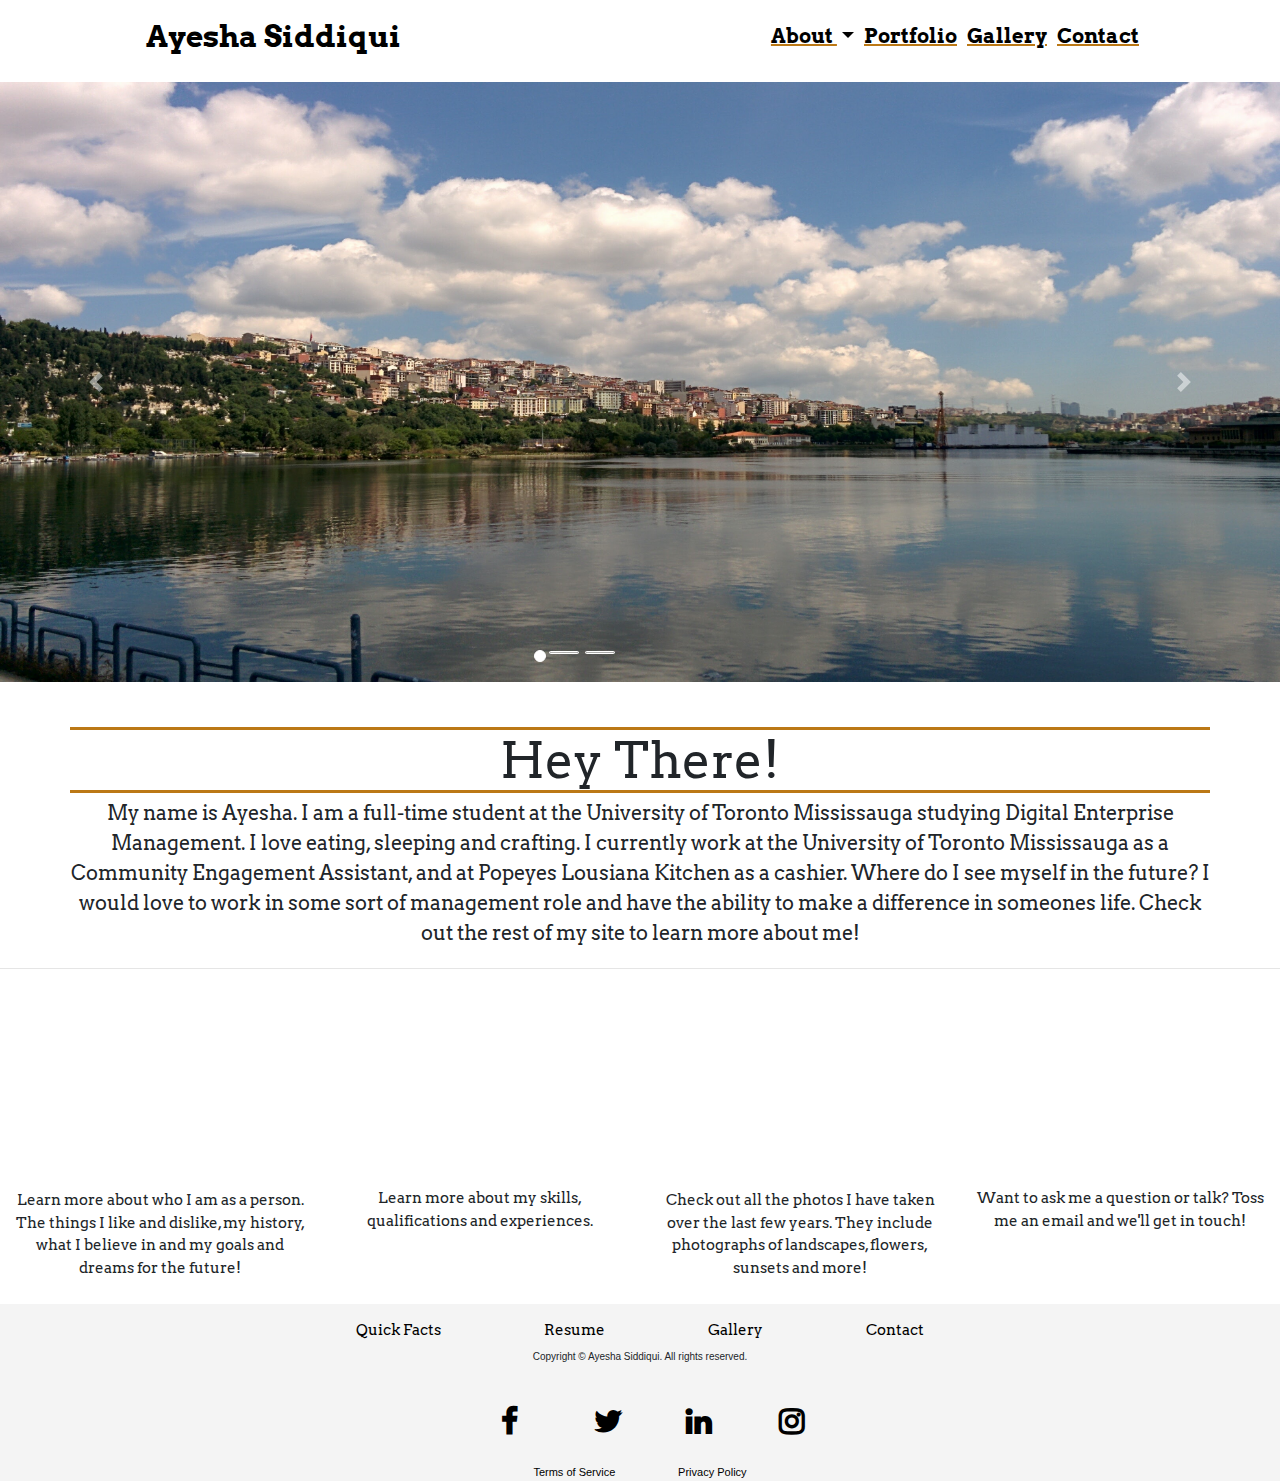
<file: index.html>
<!DOCTYPE html>
<html lang="en">
<head>
<meta charset="UTF-8">
<meta http-equiv="X-UA-Compatible" content="IE=edge">
<meta name="viewport" content="width=device-width, initial-scale=1">
<title>Ayesha Siddiqui</title>

<!-- Bootstrap -->
<link rel="stylesheet" href="css/bootstrap.css">

 <link rel="stylesheet" href="https://maxcdn.bootstrapcdn.com/bootstrap/4.1.3/css/bootstrap.min.css">
<link rel="stylesheet" href="https://cdnjs.cloudflare.com/ajax/libs/font-awesome/4.7.0/css/font-awesome.min.css">
	<link rel="stylesheet" href="css/custom.css">

  <script src="https://ajax.googleapis.com/ajax/libs/jquery/3.3.1/jquery.min.js"></script>
  <script src="https://cdnjs.cloudflare.com/ajax/libs/popper.js/1.14.3/umd/popper.min.js"></script>
  <script src="https://maxcdn.bootstrapcdn.com/bootstrap/4.1.3/js/bootstrap.min.js"></script>
  
<style>
@import url('https://fonts.googleapis.com/css?family=Arvo');
</style>



<!-- HTML5 shim and Respond.js for IE8 support of HTML5 elements and media queries -->
<!-- WARNING: Respond.js doesn't work if you view the page via file:// -->
<!--[if lt IE 9]>
      <script src="https://oss.maxcdn.com/html5shiv/3.7.2/html5shiv.min.js"></script>
      <script src="https://oss.maxcdn.com/respond/1.4.2/respond.min.js"></script>
    <![endif]-->
</head>

<body>

<nav class="navbar navbar-expand-sm">
  <!-- Brand -->
  <a class="navbar-brand" href="index.html">Ayesha Siddiqui</a>

  <!-- Links -->
  <ul class="navbar-nav ml-auto p-2" >
	     <li class="nav-item dropdown">
      <a class="nav-link dropdown-toggle" href="#" id="navbardrop" data-toggle="dropdown">
        About
      </a>
      <div class="dropdown-menu">
        <a class="dropdown-item" href="html/about.html">Quick Facts</a>
<!--         <a class="dropdown-item" href="resume.html" >Resume</a> -->
      </div>
    </li>
    <li class="nav-item">
      <a class="nav-link" href="portfolio/index.html">Portfolio</a>
    </li>
    <li class="nav-item">
      <a class="nav-link" href="html/photos.html">Gallery</a>
    </li>
	 <li class="nav-item">
      <a class="nav-link" href="html/contact.html">Contact</a>
    </li>

  
  </ul>
</nav>
  
<section>
<div class="container-fluid carousel">
<div id="demo" class="carousel slide" data-ride="carousel">
  <ul class="carousel-indicators">
    <li data-target="#demo" data-slide-to="0" class="active"></li>
    <li data-target="#demo" data-slide-to="1"></li>
    <li data-target="#demo" data-slide-to="2"></li>
  </ul>
  <div class="carousel-inner">
    <div class="carousel-item active">
      <img src="images/carousel.jpg" alt="Turkey" width="800" height="500"> 
    </div>
    <div class="carousel-item">
      <img src="images/lavender.jpg" alt="Flowers" width="800" height="500"> 
    </div>
    <div class="carousel-item">
      <img src="images/dock.jpg" alt="Dock" width="800" height="500"> 
    </div>
  </div>
  <a class="carousel-control-prev" href="#demo" data-slide="prev">
    <span class="carousel-control-prev-icon"></span>
  </a>
  <a class="carousel-control-next" href="#demo" data-slide="next">
    <span class="carousel-control-next-icon"></span>
  </a>
</div>
	</div>
</section>
<br><br><br>

<section>
  <div class="container">
    <div class="row">
          <div class="media-body">
            <h2 class="media-heading">Hey There!</h2>
         	<p>My name is Ayesha. I am a full-time student at the University of Toronto Mississauga studying Digital Enterprise Management. I love eating, sleeping and crafting. I currently work at the University of Toronto Mississauga as a Community Engagement Assistant, and at Popeyes Lousiana Kitchen as a cashier. Where do I see myself in the future? I would love to work in some sort of management role and have the ability to make a difference in someones life. Check out the rest of my site to learn more about me!  </p>
			</div>
        </div>
    </div>
</section>
	
	<hr>
	<br><br><br>

<section>
<div class="col-lg-3 col-md-4 col-sm-6 col-xs-12 caption">
    <div class="hovereffect">
		<a href="html/about.html" >
        <img class="img-responsive" src="images/arasta bazaar.jpg" alt="Arasta">
            <div class="overlay">
				<h2>Quick Facts</h2>
			</div>
				</a>
            </div>
	<br><br>
		<p>Learn more about who I am as a person. The things I like and dislike, my history, what I believe in and my goals and dreams for the future!</p>
    </div>

<div class="col-lg-3 col-md-4 col-sm-6 col-xs-12 caption">
    <div class="hovereffect">
		<a href="html/resume.html" >
        <img class="img-responsive" src="images/resume.jpg" alt="Table">
            <div class="overlay">
				<h2>Résumé</h2>
			</div>
				</a>
            </div>
			<p>Learn more about my skills, qualifications and experiences.</p>
    </div>
</section>   


<section>
<div class="col-lg-3 col-md-4 col-sm-6 col-xs-12 caption">
    <div class="hovereffect">
	<a href="html/photos.html">
        <img class="img-responsive" src="images/bradford.jpg" alt="Flowers">
            <div class="overlay">
				<h2>Gallery</h2>
			    </div>
				</a>
        </div>
			<p>Check out all the photos I have taken over the last few years. They include photographs of landscapes, flowers, sunsets and more!</p>
	</div>

<div class="col-lg-3 col-md-4 col-sm-6 col-xs-12 caption">
    <div class="hovereffect">
		<a href="html/contact.html">
        <img class="img-responsive" src="images/turkeya.jpg" alt="">
            <div class="overlay">
                
				<h2>Contact</h2>
				</div>
				</a>
            </div>
		<p>Want to ask me a question or talk? Toss me an email and we'll get in touch!</p>
	</div>

	<div class="container">
	
	</div>
	</section>
<br>

    <footer class="text-center">
  <div class="container">
    <div class="row">
    <div class="footer-navbar col-md-12">
	<a class="footer-item" href="html/about.html" >Quick Facts</a>	
	<a class="footer-item" href="html/resume.html" >Resume</a>
	<a class="footer-item" href="html/photos.html" >Gallery</a>	
	<a class="footer-item" href="html/contact.html" >Contact</a>	
	</div> 
		<br><br>
	<div class="col-xs-12">
        <p>Copyright © Ayesha Siddiqui. All rights reserved.</p>
      </div>
	
	<div class="icons col-md-12">
	
			<a href="https://www.facebook.com/profile.php?id=100005313286046" target="_blank" class="fa fa-facebook"></a>
			<a href="https://twitter.com/Asiddiqui98" target="_blank" class="fa fa-twitter"></a>
			<a href="https://www.linkedin.com/in/ayesha-siddiqui-8051b0156/" target="_blank" class="fa fa-linkedin"></a>
			<a href="https://www.instagram.com/ayeshasiddiqui98/" target="_blank" class="fa fa-instagram"></a>
		
	</div>
		<br>
	<div class="bottom-part col-xs-12">
		<a class="bottom-item" href="#">Terms of Service</a>	
		<a class="bottom-item" href="#">Privacy Policy</a>
	</div>
    </div>
  </div>
</footer>
<!-- jQuery (necessary for Bootstrap's JavaScript plugins) --> 
<script src="js/jquery-1.11.3.min.js"></script> 
<!-- Include all compiled plugins (below), or include individual files as needed --> 
<script src="js/bootstrap.js"></script>
</body>
</html>
</file>
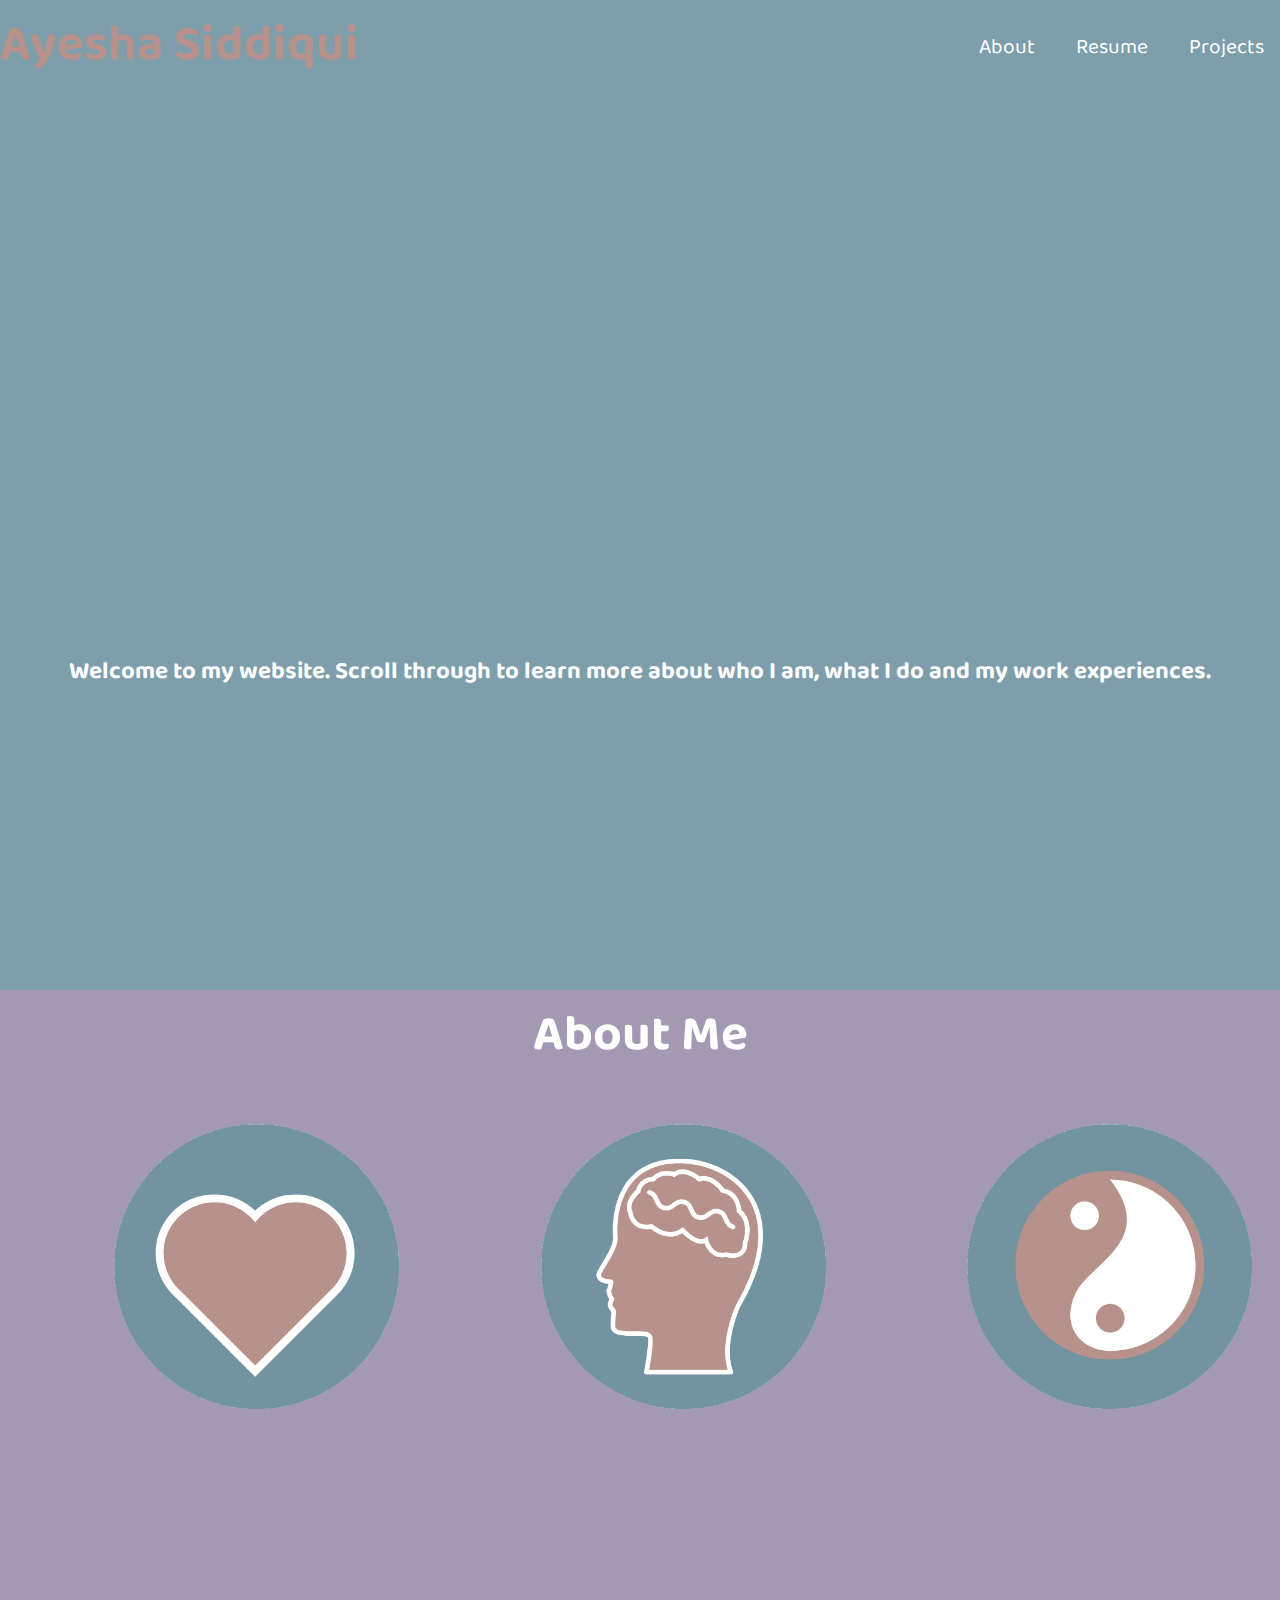
<file: portfolio/index.html>
<!doctype html>
<html>
<head>
<meta charset="UTF-8">
<title>Untitled Document</title>
	<link href="https://fonts.googleapis.com/css2?family=Baloo+Bhaina+2&display=swap" rel="stylesheet">
	<link rel="stylesheet" href="style.css">

</head>

<body>

<header>

<h1 id="name"> <a href="index.html">Ayesha Siddiqui</a></h1>

<div class="topnav"> 
	<a href="#about-page">About</a>
	<a href="http://ayeshasiddiqui.ca/Home/ayesha_resume.pdf">Resume</a>
	<a href="Projects.html">Projects</a>
</div>
</header>

<!-- animated text -->
	<section class="moving-text">
		
		<div class="row">
			<div class="column">
<svg width="215" 
height="155" 
viewBox="0 0 215 155" 
fill="none" 
xmlns="http://www.w3.org/2000/svg"
id="logo">
<path d="M107.8 13.6V153H89.6V89.8H18.6V153H0.399994V13.6H18.6V74.8H89.6V13.6H107.8Z" stroke="white" outline-stroke="5"/>
<path d="M148.277 25.6C144.81 25.6 141.877 24.4 139.477 22C137.077 19.6 135.877 16.6667 135.877 13.2C135.877 9.73332 137.077 6.79999 139.477 4.39999C141.877 1.99999 144.81 0.799988 148.277 0.799988C151.61 0.799988 154.41 1.99999 156.677 4.39999C159.077 6.79999 160.277 9.73332 160.277 13.2C160.277 16.6667 159.077 19.6 156.677 22C154.41 24.4 151.61 25.6 148.277 25.6ZM157.077 43.4V153H138.877V43.4H157.077Z" stroke="white" outline-stroke="5"/>
<path d="M211.695 13.6L209.495 113.6H194.295L192.095 13.6H211.695ZM202.695 154.2C199.229 154.2 196.295 153 193.895 150.6C191.495 148.2 190.295 145.267 190.295 141.8C190.295 138.333 191.495 135.4 193.895 133C196.295 130.6 199.229 129.4 202.695 129.4C206.029 129.4 208.829 130.6 211.095 133C213.495 135.4 214.695 138.333 214.695 141.8C214.695 145.267 213.495 148.2 211.095 150.6C208.829 153 206.029 154.2 202.695 154.2Z" stroke="white" outline-stroke="5"/>
</svg>
</div>
</div>


<div class="row">
<div class="column">

<svg 
width="1110" 
height="200" 
viewBox="0 0 1110 200" 
fill="none" 
xmlns="http://www.w3.org/2000/svg"
id="ayesha">
<path d="M18.6 8.59999V148H0.399994V8.59999H18.6Z" stroke="white" outline-stroke="5"/>
<path d="M52.4187 8.59999H72.6187L53.4187 54H40.6187L52.4187 8.59999Z" stroke="white" outline-stroke="5"/>
<path d="M225.169 36.4C233.702 36.4 241.302 38.2 247.969 41.8C254.635 45.2667 259.902 50.5333 263.769 57.6C267.635 64.6667 269.569 73.2667 269.569 83.4V148H251.569V86C251.569 75.0667 248.835 66.7333 243.369 61C238.035 55.1333 230.769 52.2 221.569 52.2C212.102 52.2 204.569 55.2667 198.969 61.4C193.369 67.4 190.569 76.1333 190.569 87.6V148H172.569V86C172.569 75.0667 169.835 66.7333 164.369 61C159.035 55.1333 151.769 52.2 142.569 52.2C133.102 52.2 125.569 55.2667 119.969 61.4C114.369 67.4 111.569 76.1333 111.569 87.6V148H93.3687V38.4H111.569V54.2C115.169 48.4667 119.969 44.0667 125.969 41C132.102 37.9333 138.835 36.4 146.169 36.4C155.369 36.4 163.502 38.4667 170.569 42.6C177.635 46.7333 182.902 52.8 186.369 60.8C189.435 53.0667 194.502 47.0667 201.569 42.8C208.635 38.5333 216.502 36.4 225.169 36.4Z" stroke="white" outline-stroke="5"/>
<path d="M435.144 117H374.344L363.144 148H343.944L394.344 9.39999H415.344L465.544 148H446.344L435.144 117ZM429.944 102.2L404.744 31.8L379.544 102.2H429.944Z" stroke="white" outline-stroke="5"/>
<path d="M581.909 38.4L515.909 199.6H497.109L518.709 146.8L474.509 38.4H494.709L529.109 127.2L563.109 38.4H581.909Z" stroke="white" outline-stroke="5"/>
<path d="M700.205 89C700.205 92.4667 700.005 96.1333 699.605 100H612.005C612.671 110.8 616.338 119.267 623.005 125.4C629.805 131.4 638.005 134.4 647.605 134.4C655.471 134.4 662.005 132.6 667.205 129C672.538 125.267 676.271 120.333 678.405 114.2H698.005C695.071 124.733 689.205 133.333 680.405 140C671.605 146.533 660.671 149.8 647.605 149.8C637.205 149.8 627.871 147.467 619.605 142.8C611.471 138.133 605.071 131.533 600.405 123C595.738 114.333 593.405 104.333 593.405 93C593.405 81.6667 595.671 71.7333 600.205 63.2C604.738 54.6667 611.071 48.1333 619.205 43.6C627.471 38.9333 636.938 36.6 647.605 36.6C658.005 36.6 667.205 38.8667 675.205 43.4C683.205 47.9333 689.338 54.2 693.605 62.2C698.005 70.0667 700.205 79 700.205 89ZM681.405 85.2C681.405 78.2667 679.871 72.3333 676.805 67.4C673.738 62.3333 669.538 58.5333 664.205 56C659.005 53.3333 653.205 52 646.805 52C637.605 52 629.738 54.9333 623.205 60.8C616.805 66.6667 613.138 74.8 612.205 85.2H681.405Z" stroke="white" outline-stroke="5"/>
<path d="M763.028 149.8C754.628 149.8 747.095 148.4 740.428 145.6C733.761 142.667 728.495 138.667 724.628 133.6C720.761 128.4 718.628 122.467 718.228 115.8H737.028C737.561 121.267 740.095 125.733 744.628 129.2C749.295 132.667 755.361 134.4 762.828 134.4C769.761 134.4 775.228 132.867 779.228 129.8C783.228 126.733 785.228 122.867 785.228 118.2C785.228 113.4 783.095 109.867 778.828 107.6C774.561 105.2 767.961 102.867 759.028 100.6C750.895 98.4667 744.228 96.3333 739.028 94.2C733.961 91.9333 729.561 88.6667 725.828 84.4C722.228 80 720.428 74.2667 720.428 67.2C720.428 61.6 722.095 56.4667 725.428 51.8C728.761 47.1333 733.495 43.4667 739.628 40.8C745.761 38 752.761 36.6 760.628 36.6C772.761 36.6 782.561 39.6667 790.028 45.8C797.495 51.9333 801.495 60.3333 802.028 71H783.828C783.428 65.2667 781.095 60.6667 776.828 57.2C772.695 53.7333 767.095 52 760.028 52C753.495 52 748.295 53.4 744.428 56.2C740.561 59 738.628 62.6667 738.628 67.2C738.628 70.8 739.761 73.8 742.028 76.2C744.428 78.4667 747.361 80.3333 750.828 81.8C754.428 83.1333 759.361 84.6667 765.628 86.4C773.495 88.5333 779.895 90.6667 784.828 92.8C789.761 94.8 793.961 97.8667 797.428 102C801.028 106.133 802.895 111.533 803.028 118.2C803.028 124.2 801.361 129.6 798.028 134.4C794.695 139.2 789.961 143 783.828 145.8C777.828 148.467 770.895 149.8 763.028 149.8Z" stroke="white" outline-stroke="5"/>
<path d="M883.12 36.4C891.387 36.4 898.854 38.2 905.52 41.8C912.187 45.2667 917.387 50.5333 921.12 57.6C924.987 64.6667 926.92 73.2667 926.92 83.4V148H908.92V86C908.92 75.0667 906.187 66.7333 900.72 61C895.254 55.1333 887.787 52.2 878.32 52.2C868.72 52.2 861.054 55.2 855.32 61.2C849.72 67.2 846.92 75.9333 846.92 87.4V148H828.72V0H846.92V54C850.52 48.4 855.454 44.0667 861.72 41C868.12 37.9333 875.254 36.4 883.12 36.4Z" stroke="white" outline-stroke="5"/>
<path d="M949.85 92.8C949.85 81.6 952.117 71.8 956.65 63.4C961.183 54.8667 967.383 48.2667 975.25 43.6C983.25 38.9333 992.117 36.6 1001.85 36.6C1011.45 36.6 1019.78 38.6667 1026.85 42.8C1033.92 46.9333 1039.18 52.1333 1042.65 58.4V38.4H1061.05V148H1042.65V127.6C1039.05 134 1033.65 139.333 1026.45 143.6C1019.38 147.733 1011.12 149.8 1001.65 149.8C991.917 149.8 983.117 147.4 975.25 142.6C967.383 137.8 961.183 131.067 956.65 122.4C952.117 113.733 949.85 103.867 949.85 92.8ZM1042.65 93C1042.65 84.7333 1040.98 77.5333 1037.65 71.4C1034.32 65.2667 1029.78 60.6 1024.05 57.4C1018.45 54.0667 1012.25 52.4 1005.45 52.4C998.65 52.4 992.45 54 986.85 57.2C981.25 60.4 976.783 65.0667 973.45 71.2C970.117 77.3333 968.45 84.5333 968.45 92.8C968.45 101.2 970.117 108.533 973.45 114.8C976.783 120.933 981.25 125.667 986.85 129C992.45 132.2 998.65 133.8 1005.45 133.8C1012.25 133.8 1018.45 132.2 1024.05 129C1029.78 125.667 1034.32 120.933 1037.65 114.8C1040.98 108.533 1042.65 101.267 1042.65 93Z" stroke="white" outline-stroke="5"/>
<path d="M1097.61 149.2C1094.14 149.2 1091.21 148 1088.81 145.6C1086.41 143.2 1085.21 140.267 1085.21 136.8C1085.21 133.333 1086.41 130.4 1088.81 128C1091.21 125.6 1094.14 124.4 1097.61 124.4C1100.94 124.4 1103.74 125.6 1106.01 128C1108.41 130.4 1109.61 133.333 1109.61 136.8C1109.61 140.267 1108.41 143.2 1106.01 145.6C1103.74 148 1100.94 149.2 1097.61 149.2Z" stroke="white" outline-stroke="5"/>
</svg>

</div>
</div>

	<div class="intro">
<h2> Welcome to my website. Scroll through to learn more about who I am, what I do and my work experiences. </h2>	

</div>
</section>





<section class="about-section" id="about-page">	
<div class="about">
	<h1 class="about-title">About Me</h1>
<div class="row">
  <div class="column">
	<div class="flip-card">
  <div class="flip-card-inner">
    <div class="flip-card-front">
      <img src="images/love.png"  alt="Love" style="width:300px;height:300px;">
    </div>
    <div class="flip-card-back">
      <h1>I love...</h1> 
      <ul class="list">
	<li>Iced Cappuccinos from Tim Hortons</li>	
	<li>Spending time with family</li>
	<li>Craftings and doing DIYs</li>
	<li>The Harry Potter series</li>
	<li>Event planning</li>
	<li>Binge watching YouTube videos</li>
	</ul>
    </div>
  </div>
</div>
</div>
	  

  <div class="column">
    <div class="flip-card">
  <div class="flip-card-inner">
    <div class="flip-card-front">
      <img src="images/interests.png"  alt="Interests" style="width:300px;height:300px;">
    </div>
    <div class="flip-card-back">
      <h1>My Interests are...</h1> 
      <ul class="list">
		<li>Project Management</li>
		<li>Consulting</li>
		<li>Event Planning</li>
	</ul>
    </div>
  </div>
</div>
  </div>
	
  <div class="column">
    <div class="flip-card">
  <div class="flip-card-inner">
    <div class="flip-card-front">
      <img src="images/beliefs.png" alt="Beliefs" style="width:300px;height:300px;">
    </div>
    <div class="flip-card-back">
      <h1>I believe in...</h1> 
      <ul class="list">
		<li>Positivity and Optimisim</li>	
		<li>Thinking Logically</li>
		<li>Putting in your 100%</li>
		<li>Thinking from both sides</li>
		<li>Challenging your thoughts and assumptions</li>
	</ul>
    </div>
  </div>
</div>
  </div>

  </div>

</div>
</section>



<script type="text/javascript">
	
	const ayesha = document.querySelectorAll("#ayesha path");
	for(let i = 0; i<ayesha.length; i++){
		console.log(`Letter ${i} is ${ayesha[i].getTotalLength()}`);
	}
</script>



</body>

</html>
</file>
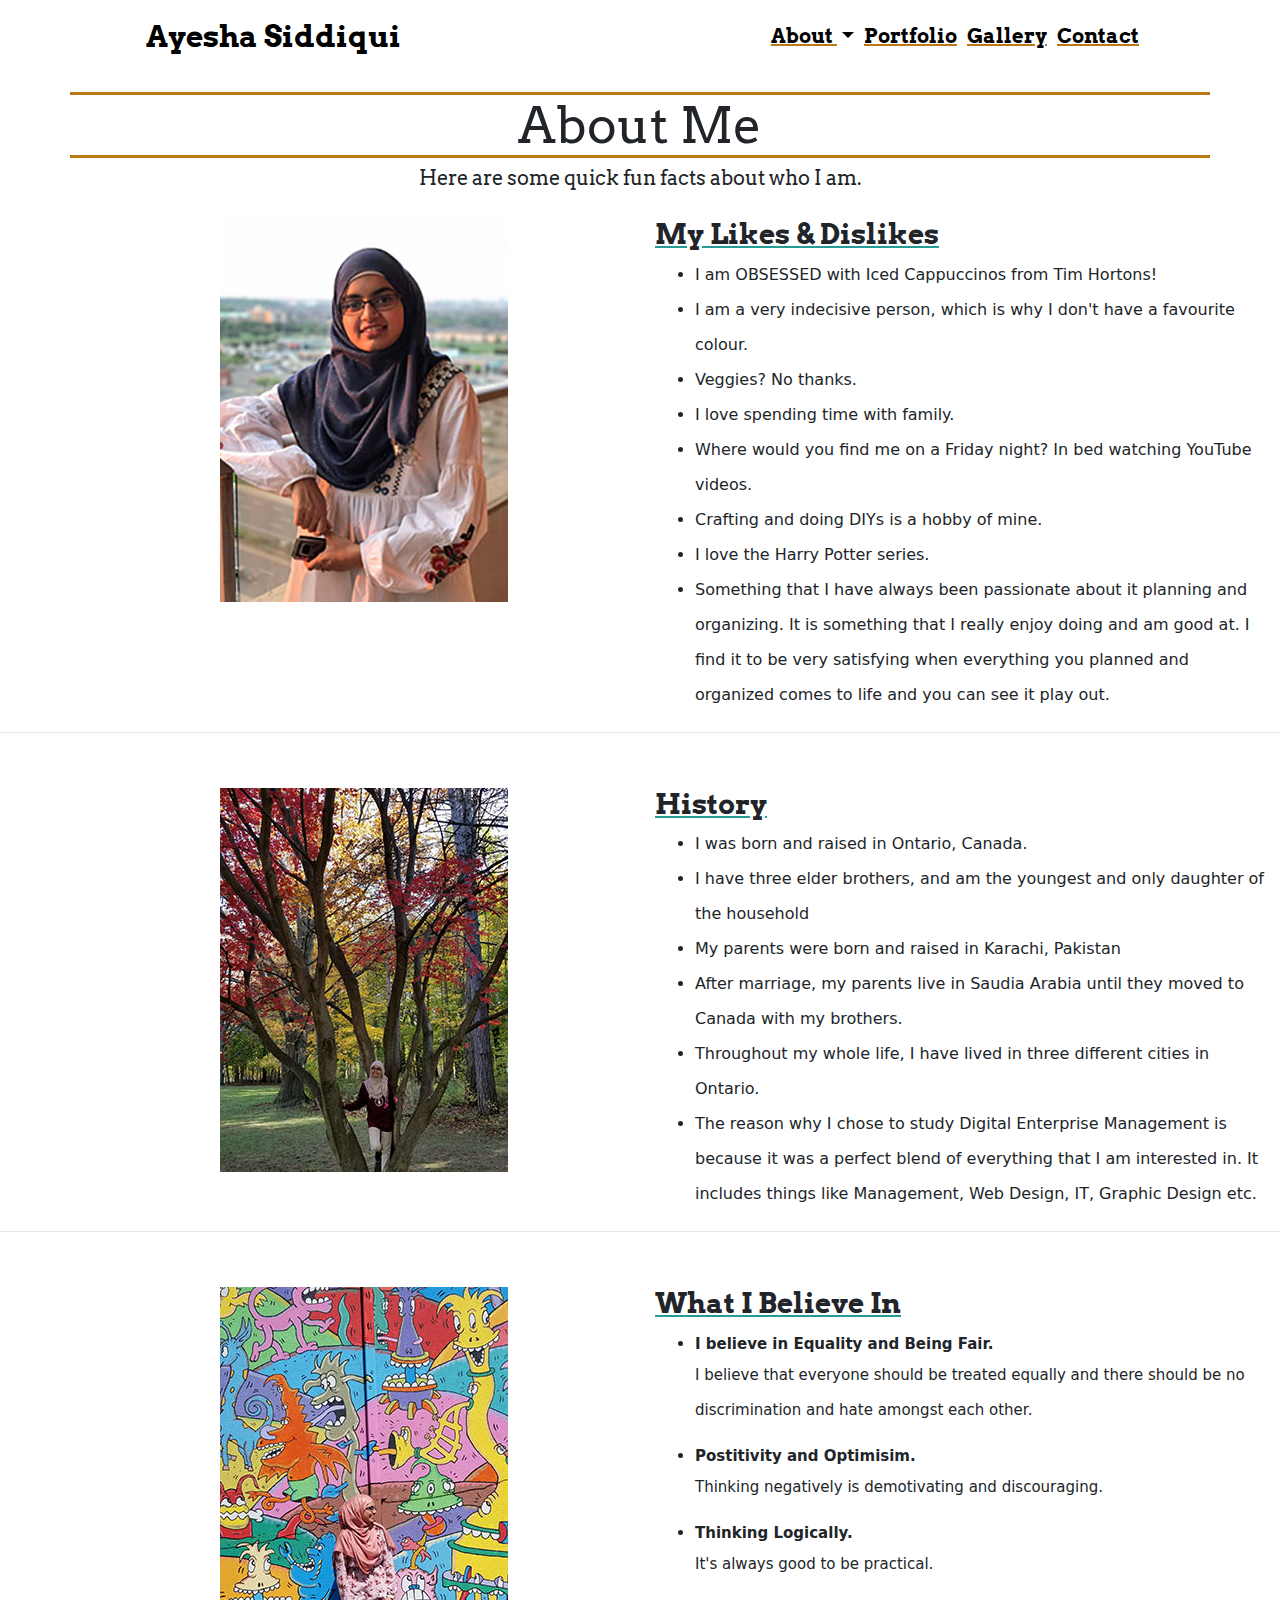
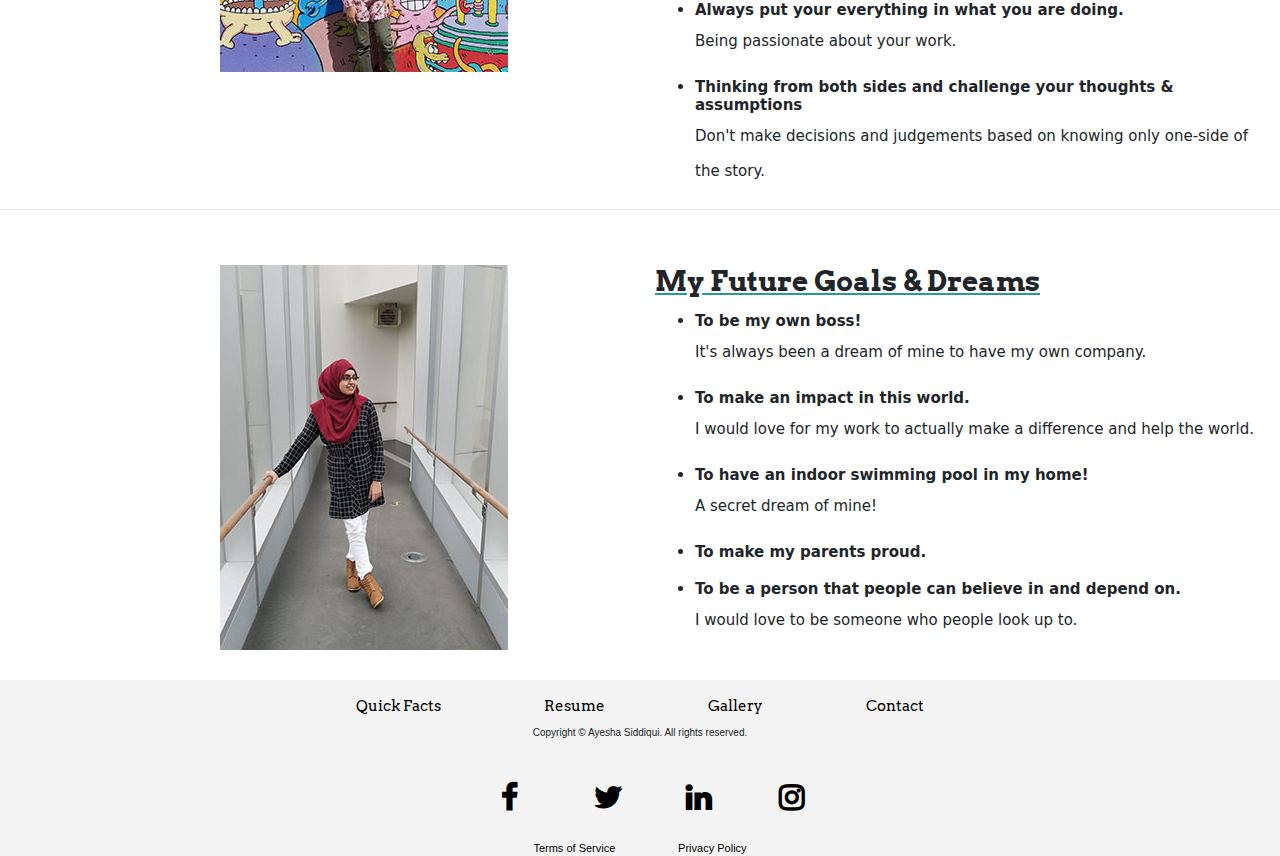
<file: html/about.html>
<!DOCTYPE html>
<html lang="en">
<head>
<meta charset="UTF-8">
<meta http-equiv="X-UA-Compatible" content="IE=edge">
<meta name="viewport" content="width=device-width, initial-scale=1">
<title>Bootstrap Portfolio template</title>

<!-- Bootstrap -->
<link rel="stylesheet" href="../css/bootstrap.css">
 <link rel="stylesheet" href="https://maxcdn.bootstrapcdn.com/bootstrap/4.1.3/css/bootstrap.min.css">
<link rel="stylesheet" href="https://cdnjs.cloudflare.com/ajax/libs/font-awesome/4.7.0/css/font-awesome.min.css">
<link rel="stylesheet" href="../css/custom.css">

  <script src="https://ajax.googleapis.com/ajax/libs/jquery/3.3.1/jquery.min.js"></script>
  <script src="https://cdnjs.cloudflare.com/ajax/libs/popper.js/1.14.3/umd/popper.min.js"></script>
  <script src="https://maxcdn.bootstrapcdn.com/bootstrap/4.1.3/js/bootstrap.min.js"></script>
  
<style>
@import url('https://fonts.googleapis.com/css?family=Arvo');
</style>



<!-- HTML5 shim and Respond.js for IE8 support of HTML5 elements and media queries -->
<!-- WARNING: Respond.js doesn't work if you view the page via file:// -->
<!--[if lt IE 9]>
      <script src="https://oss.maxcdn.com/html5shiv/3.7.2/html5shiv.min.js"></script>
      <script src="https://oss.maxcdn.com/respond/1.4.2/respond.min.js"></script>
    <![endif]-->
</head>

<body>

<nav class="navbar navbar-expand-sm">
  <!-- Brand -->
  <a class="navbar-brand" href="index.html">Ayesha Siddiqui</a>

  <!-- Links -->
  <ul class="navbar-nav ml-auto p-2" >
	     <li class="nav-item dropdown">
      <a class="nav-link dropdown-toggle" href="#" id="navbardrop" data-toggle="dropdown">
        About
      </a>
      <div class="dropdown-menu">
        <a class="dropdown-item" href="html/about.html">Quick Facts</a>
<!--         <a class="dropdown-item" href="resume.html" >Resume</a>
 -->      </div>
    </li>
    <li class="nav-item">
      <a class="nav-link" href="portfolio/index.html">Portfolio</a>
    </li>
    <li class="nav-item">
      <a class="nav-link" href="html/photos.html">Gallery</a>
    </li>
	 <li class="nav-item">
      <a class="nav-link" href="html/contact.html">Contact</a>
    </li>

  
  </ul>
</nav>


  <div class="container">
    <div class="row">
          <div class="media-body">
            <h2 class="media-heading">About Me</h2>
         	<p>Here are some quick fun facts about who I am. </p>
			</div>
        </div>
	</div>
	  <br>
	 
	 <fieldset>
	  <div class="col-md-6 my-image"><img src="../images/ayesha.jpg" alt="Ayesha"></div>
	 
	  <div class="container about-me col-md-6">
	<div class="likes-dislikes">
  <h2>My Likes & Dislikes</h2>
	<ul class="like-list">
  		<li class="list-item">I am OBSESSED with Iced Cappuccinos from Tim Hortons!</li>
		<li class="list-item">I am a very indecisive person, which is why I don't have a favourite colour.</li>
		<li class="list-item">Veggies? No thanks.</li>
		<li class="list-item">I love spending time with family.</li>
	<li class="list-item">Where would you find me on a Friday night? In bed watching YouTube videos.</li>
		<li class="list-item">Crafting and doing DIYs is a hobby of mine.</li>
		<li class="list-item">I love the Harry Potter series.</li>
		<li class="list-item">Something that I have always been passionate about it planning and organizing. It is something that I really enjoy doing and am good at. I find it to be very satisfying when everything you planned and organized comes to life and you can see it play out.</li>
		</ul> 

</div>
</div>
		 </fieldset>
	  <hr>
	  <br><br><br>
	  
	  <fieldset>
		 <div class="col-md-6 my-image" ><img src="../images/tree.jpg" alt="Ayesha"></div>
	  	  <div class="container about-me col-md-6">
	<div class="likes-dislikes">
  <h2>History</h2>
	<ul class="like-list">
  		<li class="list-item">I was born and raised in Ontario, Canada.</li>
		<li class="list-item">I have three elder brothers, and am the youngest and only daughter of the household</li>
		<li class="list-item">My parents were born and raised in Karachi, Pakistan</li>
		<li class="list-item">After marriage, my parents live in Saudia Arabia until they moved to Canada with my brothers.</li>
		<li class="list-item">Throughout my whole life, I have lived in three different cities in Ontario.</li>
		<li class="list-item">The reason why I chose to study Digital Enterprise Management is because it was a perfect blend of everything that I am interested in. It includes things like Management, Web Design, IT, Graphic Design etc.</li>	
		</ul>
</div>
</div>
	</fieldset>
	  <hr>
	  <br><br><br>
	<fieldset>
		  <div class="col-md-6 my-image"><img src="../images/graffiti.jpg" alt="Ayesha"></div>
	  <div class="container about-me col-md-6">
	<div class="likes-dislikes">
  <h2>What I Believe In</h2>
	<ul class="like-list">
  		<li class="list-item believe"> <h4>I believe in Equality and Being Fair.</h4>
			<p>I believe that everyone should be treated equally and there should be no discrimination and hate amongst each other.</p></li>
		<li class="list-item believe"><h4>Postitivity and Optimisim.</h4>
		<p>Thinking negatively is demotivating and discouraging.</p>
		</li>
		<li class="list-item believe"><h4>Thinking Logically.</h4>
		<p>It's always good to be practical.</p>
		</li>
		<li class="list-item believe"><h4>Always put your everything in what you are doing.</h4>
		<p>Being passionate about your work.</p>
		</li>
		<li class="list-item believe"><h4>Thinking from both sides and challenge your thoughts & assumptions</h4>
		<p>Don't make decisions and judgements based on knowing only one-side of the story.</p>
		</li>
		</ul>
		
</div>
</div>
</fieldset>
	 <hr>
	  <br><br><br>
	<fieldset>
		  <div class="col-md-6 my-image"><img src="../images/goals.jpg" alt="Ayesha"></div>
	  <div class="container about-me col-md-6">
	<div class="likes-dislikes">
  <h2>My Future Goals & Dreams</h2>
	<ul class="like-list">
  		<li class="list-item believe"><h4>To be my own boss!</h4>
			<p>It's always been a dream of mine to have my own company.</p>
		
		</li>
		<li class="list-item believe"><h4>To make an impact in this world.</h4>
			<p>I would love for my work to actually make a difference and help the world.</p>
			
		</li>
		<li class="list-item believe"><h4>To have an indoor swimming pool in my home!</h4>
			<p>A secret dream of mine!</p>
		
		</li>
		<li class="list-item believe"><h4>To make my parents proud.</h4>
			<p></p>
			
		</li>
		<li class="list-item believe"><h4>To be a person that people can believe in and depend on.</h4>
			<p>I would love to be someone who people look up to.</p>
		</li>
		</ul>
</div>
</div>
</fieldset>
	
	  <br><br>
	  
    <footer class="text-center">
  <div class="container">
    <div class="row">
    <div class="footer-navbar col-md-12">
	<a class="footer-item" href="about.html" >Quick Facts</a>	
	<a class="footer-item" href="resume.html" >Resume</a>
	<a class="footer-item" href="photos.html" >Gallery</a>	
	<a class="footer-item" href="contact.html" >Contact</a>	
	</div> 
		<br><br>
	<div class="col-xs-12">
        <p>Copyright © Ayesha Siddiqui. All rights reserved.</p>
      </div>
	
	<div class="icons col-md-12">
	
			<a href="https://www.facebook.com/profile.php?id=100005313286046" target="_blank" class="fa fa-facebook"></a>
			<a href="https://twitter.com/Asiddiqui98" target="_blank" class="fa fa-twitter"></a>
			<a href="https://www.linkedin.com/in/ayesha-siddiqui-8051b0156/" target="_blank" class="fa fa-linkedin"></a>
			<a href="https://www.instagram.com/ayeshasiddiqui98/" target="_blank" class="fa fa-instagram"></a>
		
	</div>
		<br>
	<div class="bottom-part col-xs-12">
		<a class="bottom-item" href="#">Terms of Service</a>	
		<a class="bottom-item" href="#">Privacy Policy</a>
	</div>
    </div>
  </div>
</footer>
<!-- jQuery (necessary for Bootstrap's JavaScript plugins) --> 
<script src="../js/jquery-1.11.3.min.js"></script> 
<!-- Include all compiled plugins (below), or include individual files as needed --> 
<script src="../js/bootstrap.js"></script>
</body>
</html>
</file>
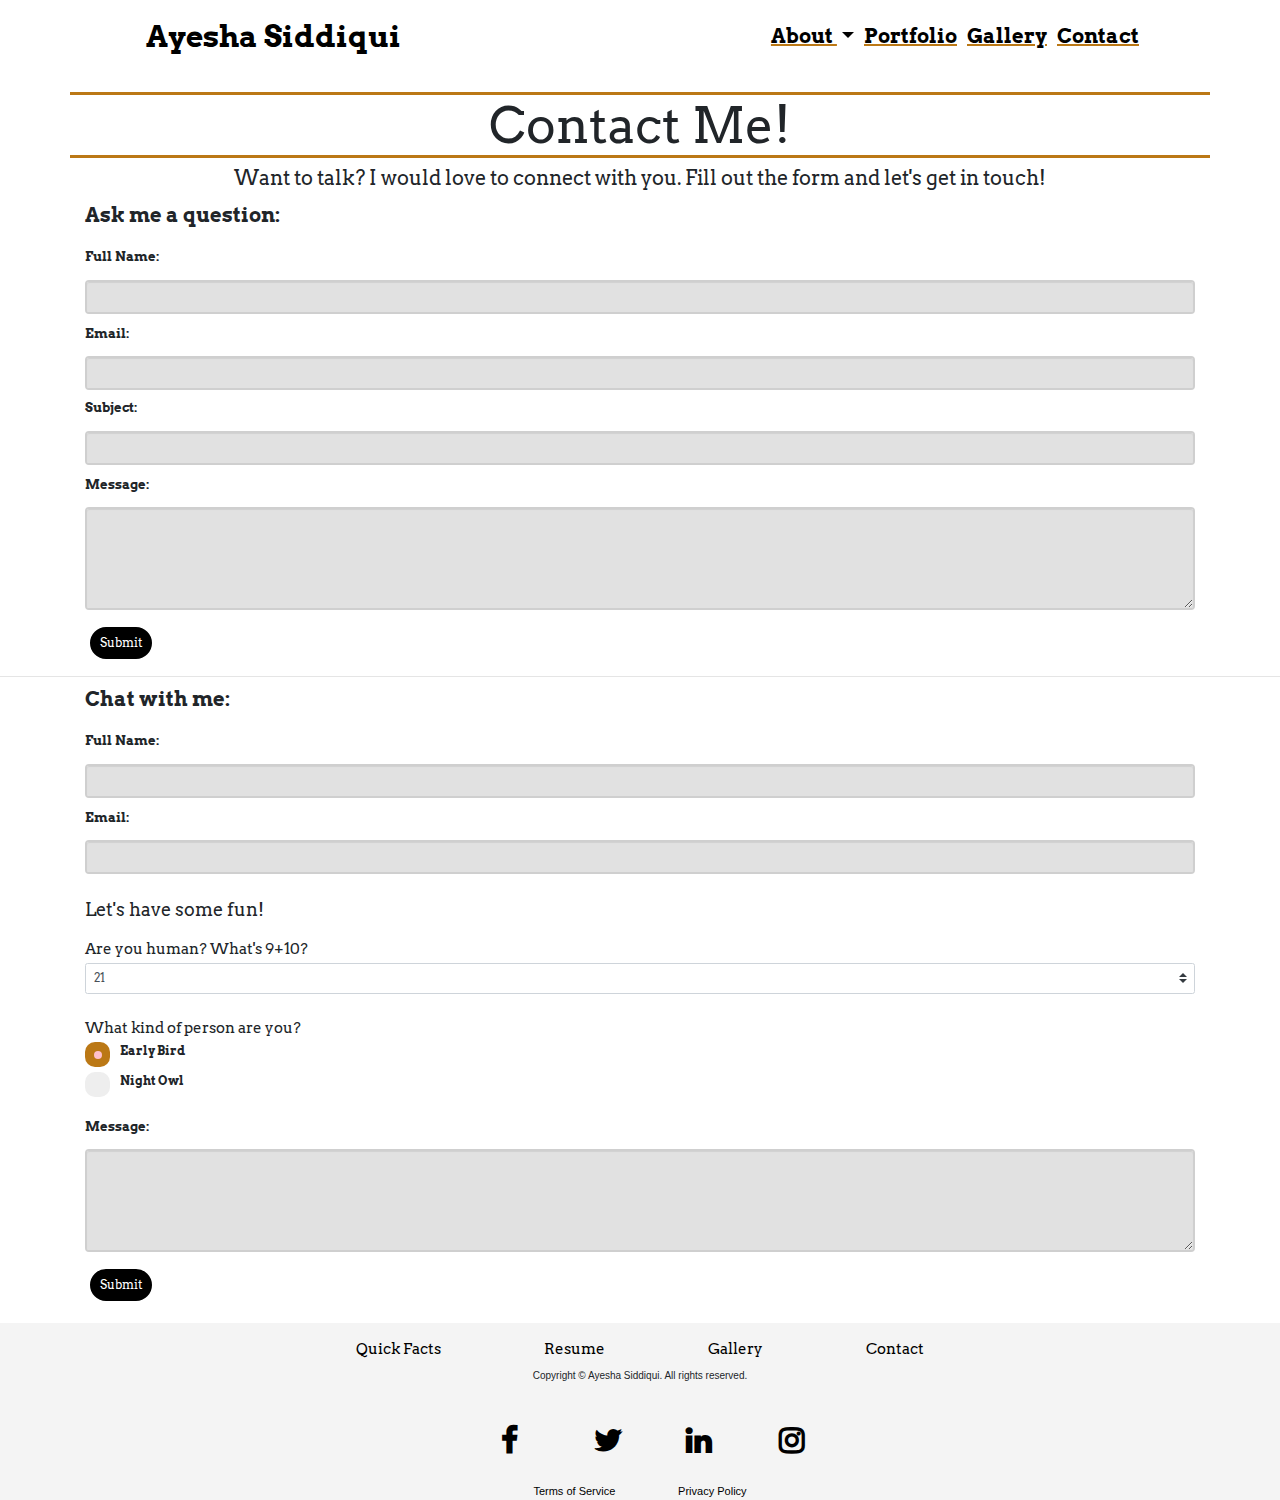
<file: html/contact.html>
<!DOCTYPE html>
<html lang="en">
<head>
<meta charset="UTF-8">
<meta http-equiv="X-UA-Compatible" content="IE=edge">
<meta name="viewport" content="width=device-width, initial-scale=1">
<title>Bootstrap Portfolio template</title>

<!-- Bootstrap -->
<link rel="stylesheet" href="../css/bootstrap.css">
 <link rel="stylesheet" href="https://maxcdn.bootstrapcdn.com/bootstrap/4.1.3/css/bootstrap.min.css">
<link rel="stylesheet" href="https://cdnjs.cloudflare.com/ajax/libs/font-awesome/4.7.0/css/font-awesome.min.css">
<link rel="stylesheet" href="../css/custom.css">

  <script src="https://ajax.googleapis.com/ajax/libs/jquery/3.3.1/jquery.min.js"></script>
  <script src="https://cdnjs.cloudflare.com/ajax/libs/popper.js/1.14.3/umd/popper.min.js"></script>
  <script src="https://maxcdn.bootstrapcdn.com/bootstrap/4.1.3/js/bootstrap.min.js"></script>
  
<style>
@import url('https://fonts.googleapis.com/css?family=Arvo');
</style>



<!-- HTML5 shim and Respond.js for IE8 support of HTML5 elements and media queries -->
<!-- WARNING: Respond.js doesn't work if you view the page via file:// -->
<!--[if lt IE 9]>
      <script src="https://oss.maxcdn.com/html5shiv/3.7.2/html5shiv.min.js"></script>
      <script src="https://oss.maxcdn.com/respond/1.4.2/respond.min.js"></script>
    <![endif]-->
</head>

<body>

<nav class="navbar navbar-expand-sm">
  <!-- Brand -->
  <a class="navbar-brand" href="index.html">Ayesha Siddiqui</a>

  <!-- Links -->
  <ul class="navbar-nav ml-auto p-2" >
	     <li class="nav-item dropdown">
      <a class="nav-link dropdown-toggle" href="#" id="navbardrop" data-toggle="dropdown">
        About
      </a>
      <div class="dropdown-menu">
        <a class="dropdown-item" href="html/about.html">Quick Facts</a>
<!--         <a class="dropdown-item" href="resume.html" >Resume</a>
 -->      </div>
    </li>
        <li class="nav-item">
      <a class="nav-link" href="portfolio/index.html">Portfolio</a>
    </li>
    <li class="nav-item">
      <a class="nav-link" href="html/photos.html">Gallery</a>
    </li>
	 <li class="nav-item">
      <a class="nav-link" href="html/contact.html">Contact</a>
    </li>

  
  </ul>
</nav>

<section>
  <div class="container">
    <div class="row">
          <div class="media-body">
            <h2 class="media-heading">Contact Me!</h2>
         	<p>Want to talk? I would love to connect with you. Fill out the form and let's get in touch! </p>
			</div>
        </div>

    </div>
</section>
<div class="container form questions">
<fieldset>
<h2>Ask me a question:</h2>
	<br>
<form>
	<div class="form-group">
       <label for="usr">Full Name: </label>
       <input type="text" class="form-control" id="usr" name="username" required>
     </div>
	 <div class="form-group">
      <label for="email">Email: </label>
      <input type="email" class="form-control" id="email" name="email" required>
	 <div class="form-group">
		<label for="subject">Subject: </label>
      <input type="text" class="form-control" name="text1" required>
     </div>
	 <div class="form-group">
  		<label for="comment">Message: </label>
 		 <textarea class="form-control" rows="5" id="comment" required></textarea>
     </div>
    </div>
	 <button type="submit" class="button btn-primary">Submit</button>
</form>
</fieldset>
</div>
	
	<hr>
<div>
<fieldset>

<div class="container form questions">

  <form>
	  <h2>Chat with me:</h2>
	  <br>
      <div class="form-group">
       <label for="usr">Full Name: </label>
       <input type="text" class="form-control" id="user" name="username" required>
     </div>
	 <div class="form-group">
      <label for="email">Email:</label>
      <input type="email" class="form-control" name="email" required>
    </div>
	 <br>
		 <h3>Let's have some fun!</h3>
		 <br>
	<div class="math">
	  <h4>Are you human? What's 9+10?</h4>
         <select name="math" class="custom-select custom-select-lg mb-3 math">
      		<option value="21">21</option>
      		<option value="19">19</option>
      		<option value="30">30</option>
   		 </select>
	</div>
	<br>
	   
	  	<h4>What kind of person are you?</h4>
	    <div class="radio-question">
		<label class="container-radio">Early Bird
  		<input type="radio" checked="checked" name="radio">
  		<span class="checkmark"></span>
		</label>
		<label class="container-radio">Night Owl
  		<input type="radio" name="radio">
  		<span class="checkmark"></span>
		</label>
		 </div>
		<br> 
	  
	   <div class="form-group">
  		<label for="comment">Message:</label>
 		 <textarea class="form-control" rows="5" required></textarea>
     </div>
	  <button type="submit" class="button btn-primary">Submit</button>

</form>
</div>
</fieldset>
</div>
	
<br>

     <footer class="text-center">
  <div class="container">
    <div class="row">
    <div class="footer-navbar col-md-12">
	<a class="footer-item" href="about.html" >Quick Facts</a>	
	<a class="footer-item" href="resume.html" >Resume</a>
	<a class="footer-item" href="photos.html" >Gallery</a>	
	<a class="footer-item" href="contact.html" >Contact</a>	
	</div> 
		<br><br>
	<div class="col-xs-12">
        <p>Copyright © Ayesha Siddiqui. All rights reserved.</p>
      </div>
	
	<div class="icons col-md-12">
	
			<a href="https://www.facebook.com/profile.php?id=100005313286046" target="_blank" class="fa fa-facebook"></a>
			<a href="https://twitter.com/Asiddiqui98" target="_blank" class="fa fa-twitter"></a>
			<a href="https://www.linkedin.com/in/ayesha-siddiqui-8051b0156/" target="_blank" class="fa fa-linkedin"></a>
			<a href="https://www.instagram.com/ayeshasiddiqui98/" target="_blank" class="fa fa-instagram"></a>
		
	</div>
		<br>
	<div class="bottom-part col-xs-12">
		<a class="bottom-item" href="#">Terms of Service</a>	
		<a class="bottom-item" href="#">Privacy Policy</a>
	</div>
    </div>
  </div>
</footer>
<!-- jQuery (necessary for Bootstrap's JavaScript plugins) --> 
<script src="../js/jquery-1.11.3.min.js"></script> 
<!-- Include all compiled plugins (below), or include individual files as needed --> 
<script src="../js/bootstrap.js"></script>
</body>
</html>
</file>
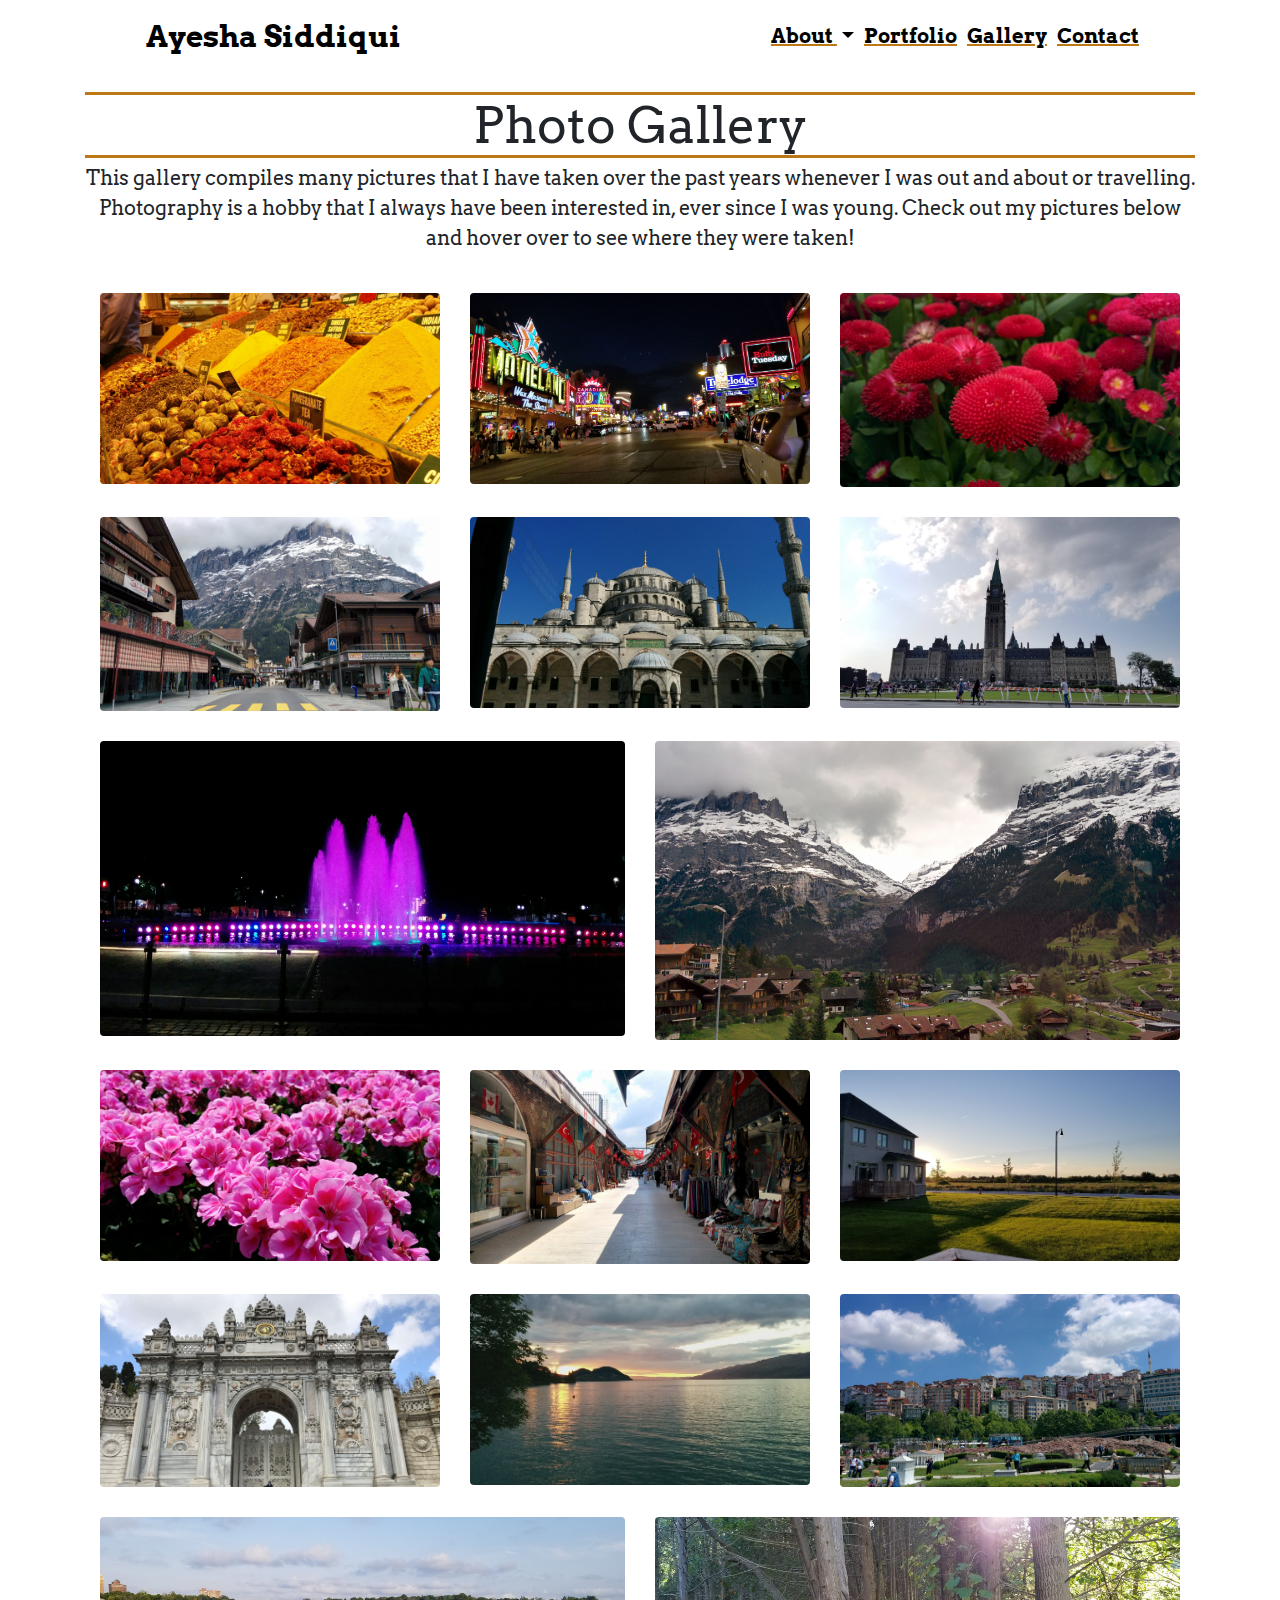
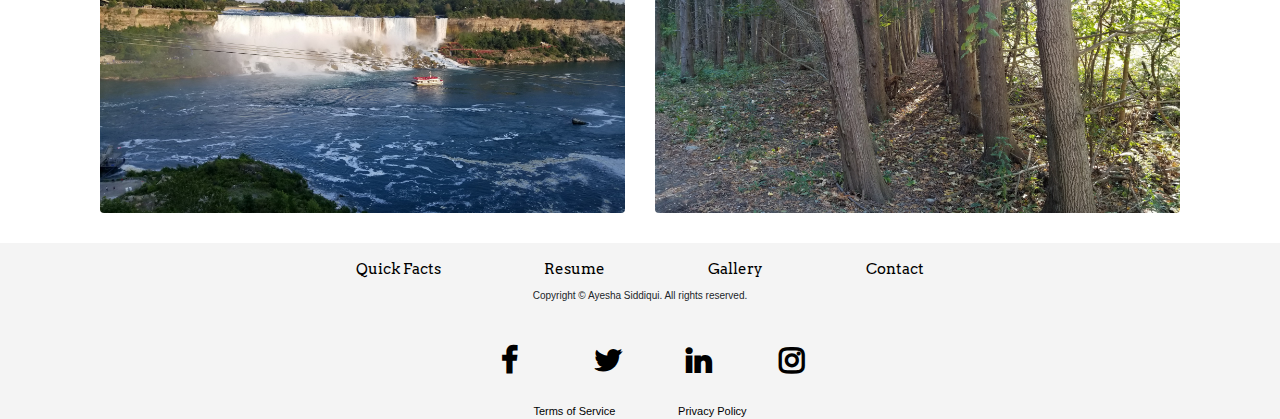
<file: html/photos.html>
<!DOCTYPE html>
<html lang="en">
<head>
<meta charset="UTF-8">
<meta http-equiv="X-UA-Compatible" content="IE=edge">
<meta name="viewport" content="width=device-width, initial-scale=1">
<title>Bootstrap Portfolio template</title>

<!-- Bootstrap -->
<link rel="stylesheet" href="../css/bootstrap.css">
 <link rel="stylesheet" href="https://maxcdn.bootstrapcdn.com/bootstrap/4.1.3/css/bootstrap.min.css">
<link rel="stylesheet" href="https://cdnjs.cloudflare.com/ajax/libs/font-awesome/4.7.0/css/font-awesome.min.css">
<link rel="stylesheet" href="../css/custom.css">

  <script src="https://ajax.googleapis.com/ajax/libs/jquery/3.3.1/jquery.min.js"></script>
  <script src="https://cdnjs.cloudflare.com/ajax/libs/popper.js/1.14.3/umd/popper.min.js"></script>
  <script src="https://maxcdn.bootstrapcdn.com/bootstrap/4.1.3/js/bootstrap.min.js"></script>
  
<style>
@import url('https://fonts.googleapis.com/css?family=Arvo');
@import url('https://fonts.googleapis.com/css?family=Slabo+27px');
</style>



<!-- HTML5 shim and Respond.js for IE8 support of HTML5 elements and media queries -->
<!-- WARNING: Respond.js doesn't work if you view the page via file:// -->
<!--[if lt IE 9]>
      <script src="https://oss.maxcdn.com/html5shiv/3.7.2/html5shiv.min.js"></script>
      <script src="https://oss.maxcdn.com/respond/1.4.2/respond.min.js"></script>
    <![endif]-->
</head>

<body>

<nav class="navbar navbar-expand-sm">
  <!-- Brand -->
  <a class="navbar-brand" href="index.html">Ayesha Siddiqui</a>

  <!-- Links -->
  <ul class="navbar-nav ml-auto p-2" >
	     <li class="nav-item dropdown">
      <a class="nav-link dropdown-toggle" href="#" id="navbardrop" data-toggle="dropdown">
        About
      </a>
      <div class="dropdown-menu">
        <a class="dropdown-item" href="html/about.html">Quick Facts</a>
<!--         <a class="dropdown-item" href="resume.html" >Resume</a>
 -->      </div>
    </li>
        <li class="nav-item">
      <a class="nav-link" href="portfolio/index.html">Portfolio</a>
    </li>
    <li class="nav-item">
      <a class="nav-link" href="html/photos.html">Gallery</a>
    </li>
	 <li class="nav-item">
      <a class="nav-link" href="html/contact.html">Contact</a>
    </li>

  
  </ul>
</nav>

<section>
  <div class="container">
    <div class="row">
          <div class="explnation col-md-12">
            <h2 class="photo-heading">Photo Gallery</h2>
         	<p>This gallery compiles many pictures that I have taken over the past years whenever I was out and about or travelling. Photography is a hobby that I always have been interested in, ever since I was young. Check out my pictures below and hover over to see where they were taken!  </p>
			</div>
        </div>
    </div>
</section>
<br><br>


<!-- Photo Grid -->	
	
<div class="container">
	<div class="blurred-caption col-md-4">
		<img src="../images/spice-bazaar.jpg" alt="Spice Bazaar">
		<h2>Spice Bazaar</h2>
		<h3>Istanbul</h3>
	</div>
	<div class="blurred-caption col-md-4">
		<img src="../images/clifton.jpg" alt="Clifton Hill">
		<h2>Clifton Hill</h2>
		<h3>Niagara Falls</h3>
	</div>
	<div class="blurred-caption col-md-4">
		<img src="../images/flowers.jpg" alt="Flowers">
		<h2>London</h2>
		<h3>England</h3>
	</div>
</div>	
	<br><br>
<div class="container">
	<div class="blurred-caption col-md-4">
		<img src="../images/swiss.jpg" alt="Swiss Mountains">
		<h2>Interlaken</h2>
		<h3>Switzerland</h3>
	</div>
	<div class="blurred-caption col-md-4">
		<img src="../images/mosque.jpg" alt="Mosque">
		<h2>Blue Mosque</h2>
		<h3>Istanbul</h3>
	</div>
	<div class="blurred-caption col-md-4">
		<img src="../images/parliment.jpg" alt="Parliment">
		<h2>Parliment Building</h2>
		<h3>Ottawa</h3>
	</div>
</div>	
	<br><br>
<div class="container">
	<div class="blurred-caption col-md-6">
	<img src="../images/fountain.jpg" alt="Turkey">
		<h2>Istanbul</h2>
		<h3>Turkey</h3>
	</div>
	<div class="blurred-caption col-md-6">
	<img src="../images/swiss2.jpg" alt="Swiss Mountains">
		<h2>Interlaken</h2>
		<h3>Switzerland</h3>
	</div>
</div>
	<br><br>
<div class="container">
	<div class="blurred-caption col-md-4">
		<img src="../images/flowers2.jpg" alt="Flowers">
		<h2>London</h2>
		<h3>England</h3>
	</div>
	<div class="blurred-caption col-md-4">
		<img src="../images/arasta bazaar.jpg" alt="Turkish Bazaar">
		<h2>Arasta Bazaar</h2>
		<h3>Istanbul</h3>
	</div>
	<div class="blurred-caption col-md-4">
		<img src="../images/brampton.jpg" alt="Brampton">
		<h2>Brampton</h2>
		<h3>Canada</h3>
	</div>
</div>	
	<br><br>
<div class="container">
	<div class="blurred-caption col-md-4">
		<img src="../images/palace.jpg" alt="Palace">
		<h2>Dolmabahçe Palace</h2>
		<h3>Istanbul</h3>
	</div>
	<div class="blurred-caption col-md-4">
		<img src="../images/sunset.jpg" alt="Sunset">
		<h2>Interlaken</h2>
		<h3>Switzerland</h3>
	</div>
	<div class="blurred-caption col-md-4">
		<img src="../images/turkey.jpg" alt="Turkey">
		<h2>Istanbul</h2>
		<h3>Turkey</h3>
	</div>
</div>	
	<br><br>
<div class="container">
	<div class="blurred-caption col-md-6">
	<img src="../images/Niagara.jpg" alt="Niagara Falls">
		<h2>Niagara Falls</h2>
		<h3>Canada</h3>
	</div>
	<div class="blurred-caption col-md-6">
	<img src="../images/utm.jpg" alt="UTM">
		<h2>UTM</h2>
		<h3>Canada</h3>
	</div>
</div>
	<br><br>	
	

    <footer class="text-center">
  <div class="container">
    <div class="row">
    <div class="footer-navbar col-md-12">
	<a class="footer-item" href="about.html" >Quick Facts</a>	
	<a class="footer-item" href="resume.html" >Resume</a>
	<a class="footer-item" href="photos.html" >Gallery</a>	
	<a class="footer-item" href="contact.html" >Contact</a>	
	</div> 
		<br><br>
	<div class="col-xs-12">
        <p>Copyright © Ayesha Siddiqui. All rights reserved.</p>
      </div>
	
	<div class="icons col-md-12">
	
			<a href="https://www.facebook.com/profile.php?id=100005313286046" target="_blank" class="fa fa-facebook"></a>
			<a href="https://twitter.com/Asiddiqui98" target="_blank" class="fa fa-twitter"></a>
			<a href="https://www.linkedin.com/in/ayesha-siddiqui-8051b0156/" target="_blank" class="fa fa-linkedin"></a>
			<a href="https://www.instagram.com/ayeshasiddiqui98/" target="_blank" class="fa fa-instagram"></a>
		
	</div>
		<br>
	<div class="bottom-part col-xs-12">
		<a class="bottom-item" href="#">Terms of Service</a>	
		<a class="bottom-item" href="#">Privacy Policy</a>
	</div>
    </div>
  </div>
</footer>
<!-- jQuery (necessary for Bootstrap's JavaScript plugins) --> 
<script src="../js/jquery-1.11.3.min.js"></script> 
<!-- Include all compiled plugins (below), or include individual files as needed --> 
<script src="../js/bootstrap.js"></script>
</body>
</html>
</file>
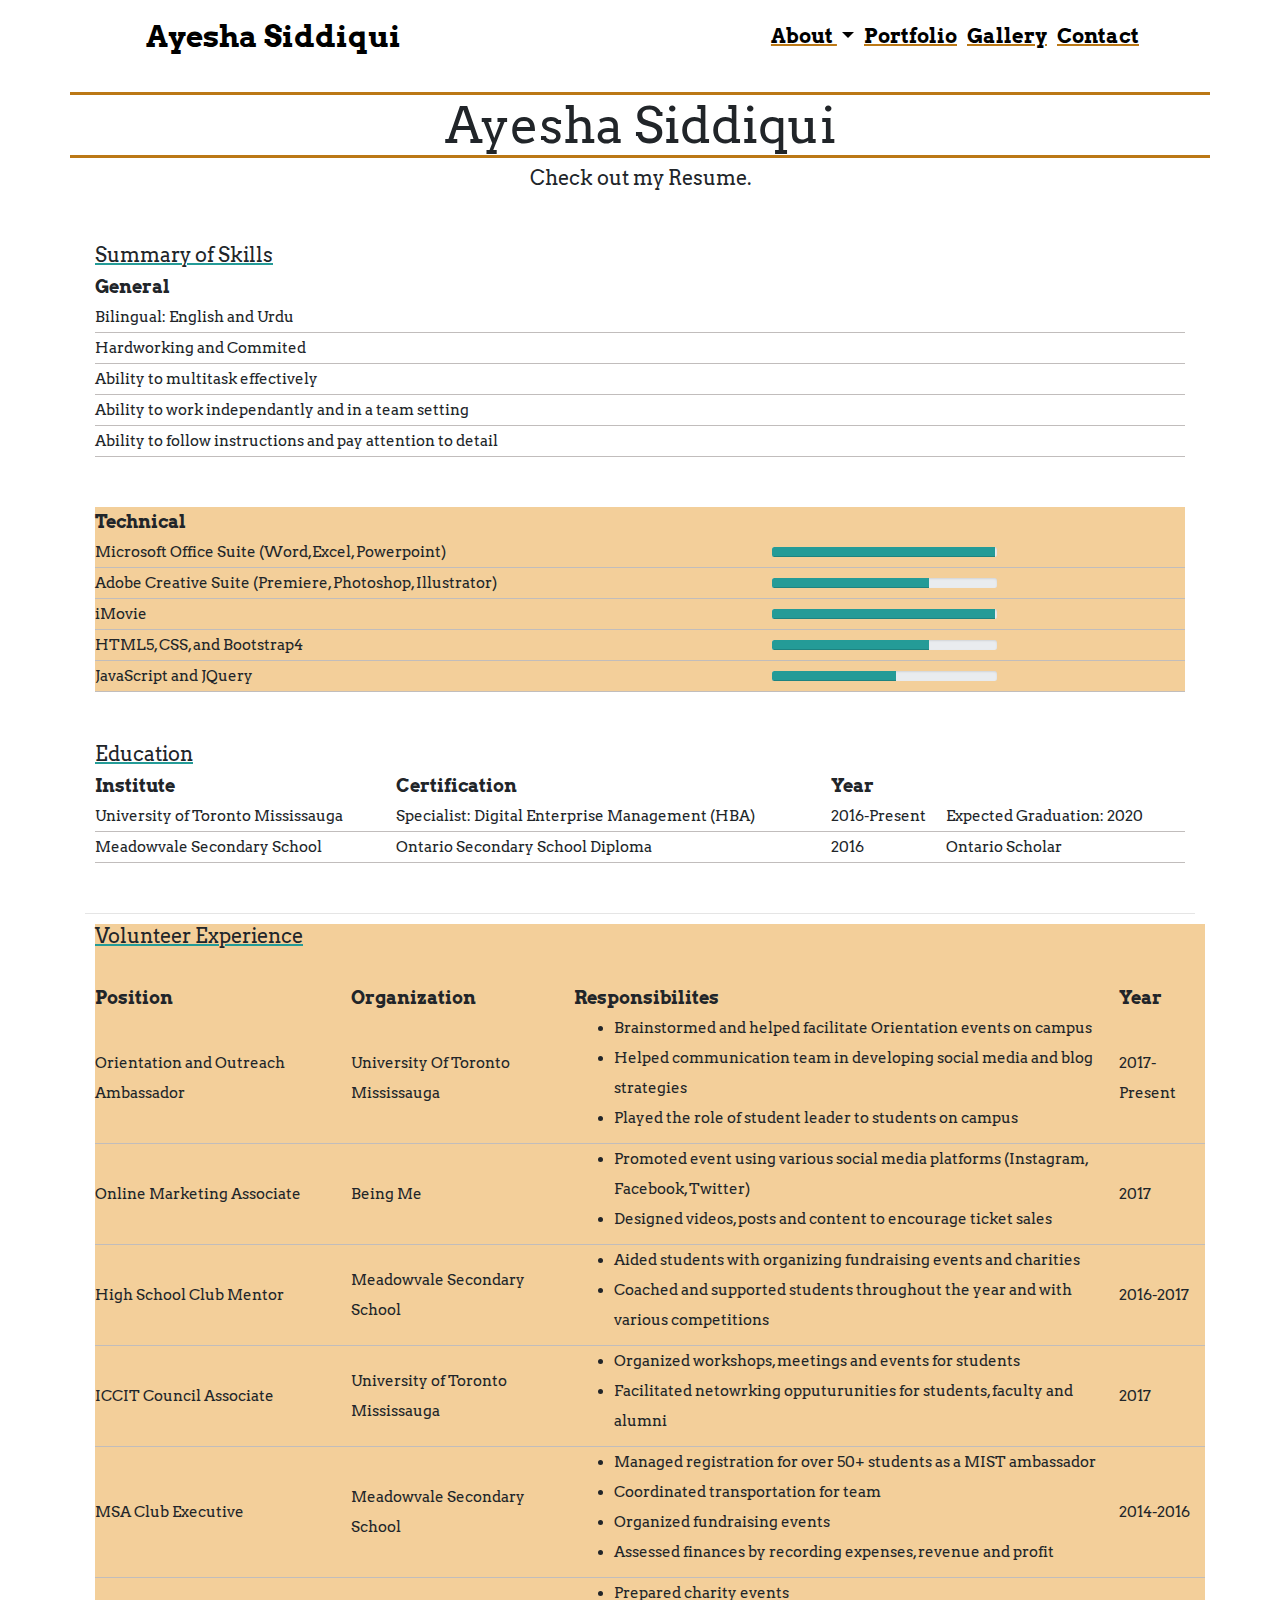
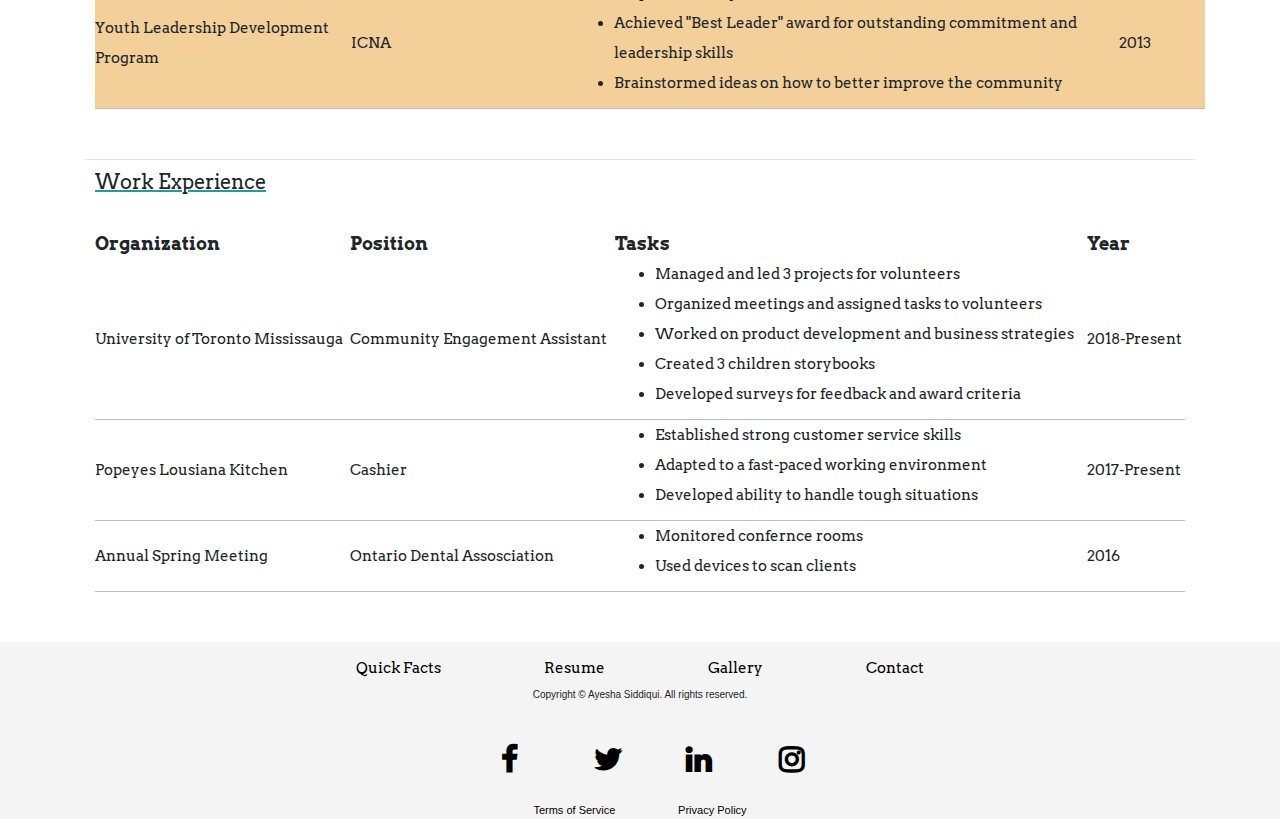
<file: html/resume.html>
<!DOCTYPE html>
<html lang="en">
<head>
<meta charset="UTF-8">
<meta http-equiv="X-UA-Compatible" content="IE=edge">
<meta name="viewport" content="width=device-width, initial-scale=1">
<title>Bootstrap Portfolio template</title>

<!-- Bootstrap -->
<link rel="stylesheet" href="../css/bootstrap.css">
 <link rel="stylesheet" href="https://maxcdn.bootstrapcdn.com/bootstrap/4.1.3/css/bootstrap.min.css">
<link rel="stylesheet" href="https://cdnjs.cloudflare.com/ajax/libs/font-awesome/4.7.0/css/font-awesome.min.css">
<link rel="stylesheet" href="../css/custom.css">

  <script src="https://ajax.googleapis.com/ajax/libs/jquery/3.3.1/jquery.min.js"></script>
  <script src="https://cdnjs.cloudflare.com/ajax/libs/popper.js/1.14.3/umd/popper.min.js"></script>
  <script src="https://maxcdn.bootstrapcdn.com/bootstrap/4.1.3/js/bootstrap.min.js"></script>
  
<style>
@import url('https://fonts.googleapis.com/css?family=Arvo');
</style>



<!-- HTML5 shim and Respond.js for IE8 support of HTML5 elements and media queries -->
<!-- WARNING: Respond.js doesn't work if you view the page via file:// -->
<!--[if lt IE 9]>
      <script src="https://oss.maxcdn.com/html5shiv/3.7.2/html5shiv.min.js"></script>
      <script src="https://oss.maxcdn.com/respond/1.4.2/respond.min.js"></script>
    <![endif]-->
</head>

<body>

<nav class="navbar navbar-expand-sm col-12 container-fluid">
  <!-- Brand -->
  <a class="navbar-brand" href="index.html">Ayesha Siddiqui</a>

  <!-- Links -->
  <ul class="navbar-nav ml-auto p-2" >
	     <li class="nav-item dropdown">
      <a class="nav-link dropdown-toggle" href="#" id="navbardrop" data-toggle="dropdown">
        About
      </a>
      <div class="dropdown-menu">
        <a class="dropdown-item" href="html/about.html">Quick Facts</a>
<!--         <a class="dropdown-item" href="resume.html" >Resume</a>
 -->      </div>
    </li>
        <li class="nav-item">
      <a class="nav-link" href="portfolio/index.html">Portfolio</a>
    </li>
    <li class="nav-item">
      <a class="nav-link" href="html/photos.html">Gallery</a>
    </li>
	 <li class="nav-item">
      <a class="nav-link" href="html/contact.html">Contact</a>
    </li>
	  

  
  </ul>
</nav>

<section class="resume">
  <div class="container">
    <div class="row">
          <div class="media-body">
            <h2 class="media-heading">Ayesha Siddiqui</h2>
         	<p>Check out my Resume.</p>
			</div>
        </div>
	 <br>

<article>


<section class="resume resume-heading" id="general-skills">
	<h2>Summary of Skills</h2>
	<table class="table-hover" style="width:100%">
  <tr>
    <th>General</th>
  </tr>
  <tr>
	  <td>Bilingual: English and Urdu</td>
  </tr>
  <tr>
  	<td>Hardworking and Commited</td>
  </tr>
  <tr>
    <td>Ability to multitask effectively</td>
  </tr>
 <tr>
    <td>Ability to work independantly and in a team setting</td>
  </tr>
 <tr>
    <td>Ability to follow instructions and pay attention to detail</td>
  </tr>
</table>
	</section>
<br>

<section class="resume" id="technical-skills">
	<table class="table-hover" style="width:100%">
  <tr>
    <th>Technical</th> 
  </tr>
  <tr>
    <td>Microsoft Office Suite (Word,Excel, Powerpoint)
	</td>
	<td>
<div class="container">
  <div class="progress">
    <div class="progress-bar" role="progressbar" aria-valuenow="70" aria-valuemin="0" aria-valuemax="100" style="width:99%">
      <span class="sr-only">70% Complete</span>
    </div>
  </div>
</div>
	</td>
  </tr>
  <tr>
    <td>Adobe Creative Suite (Premiere, Photoshop, Illustrator)</td>
	<td>
	<div class="container">
  		<div class="progress">
    		<div class="progress-bar" role="progressbar" aria-valuenow="70" aria-valuemin="0" aria-valuemax="100" style="width:70%">
      			<span class="sr-only">70% Complete</span>
    		</div>
  		</div>
	</div>  
	</td>
  </tr>
  <tr>
    <td>iMovie</td>
	<td>
	<div class="container">
  		<div class="progress">
    		<div class="progress-bar" role="progressbar" aria-valuenow="70" aria-valuemin="0" aria-valuemax="100" style="width:99%">
      			<span class="sr-only">99% Complete</span>
    		</div>
  		</div>
	</div>  
	</td>
  </tr>
 <tr>
    <td>HTML5, CSS, and Bootstrap4</td>
	<td>
	<div class="container">
  		<div class="progress">
    		<div class="progress-bar" role="progressbar" aria-valuenow="70" aria-valuemin="0" aria-valuemax="100" style="width:70%">
      			<span class="sr-only">70% Complete</span>
    		</div>
  		</div>
	</div>  
	</td>
  </tr>
 <tr>
    <td>JavaScript and JQuery</td>
	<td>
	<div class="container">
  		<div class="progress">
    		<div class="progress-bar" role="progressbar" aria-valuenow="70" aria-valuemin="0" aria-valuemax="100" style="width:55%">
      			<span class="sr-only">55% Complete</span>
    		</div>
  		</div>
	</div>  
	</td>
  </tr>
</table>
	</section> 
	  </article>
<br>

<section class="resume education resume-heading" id="education"> 
<h2>Education</h2>	
<table class="table-hover" style="width:100%">
  <tr>
    <th>Institute</th>
    <th>Certification</th> 
    <th>Year</th>
  </tr>
  <tr>
    <td>University of Toronto Mississauga</td>
    <td>Specialist: Digital Enterprise Management (HBA)</td>
    <td>2016-Present</td>
	<td>Expected Graduation: 2020</td>
  </tr>
  <tr>
    <td>Meadowvale Secondary School</td>
    <td>Ontario Secondary School Diploma</td>
    <td>2016</td>
	<td>Ontario Scholar</td>
  </tr>
</table>
	 </section>
	  <br>
	  <hr>

<section class="resume resume-heading volunteer"> 
<h2 >Volunteer Experience</h2>	
<br>
<table class="table-hover" style="width:100%">
  <tr>
    <th>Position</th>
	<th>Organization</th>
    <th>Responsibilites</th> 
    <th>Year</th>
  </tr>
  <tr>
    <td>Orientation and Outreach Ambassador</td>
    <td>University Of Toronto Mississauga</td>
    <td>
	<ul>
	<li>Brainstormed and helped facilitate Orientation events on campus</li>
	<li>Helped communication team in developing social media and blog strategies</li>
	<li>Played the role of student leader to students on campus</li>
	</ul>
	</td>
	<td>2017-Present </td>
  </tr>
  <tr>
    <td>Online Marketing Associate</td>
    <td>Being Me</td>
    <td>
	 <ul>
	<li>Promoted event using various social media platforms (Instagram, Facebook, Twitter)</li>
	<li>Designed videos, posts and content to encourage ticket sales</li>
	</ul> 
	</td>
	<td>2017</td>
  </tr>
  <tr>
    <td>High School Club Mentor</td>
    <td>Meadowvale Secondary School</td>
    <td>
	 <ul>
	<li>Aided students with organizing fundraising events and charities</li>
	<li>Coached and supported students throughout the year and with various competitions</li>
	</ul> 
	</td>
	<td>2016-2017</td>
  </tr>
  <tr>
    <td>ICCIT Council Associate</td>
    <td>University of Toronto Mississauga</td>
    <td>
	 <ul>
	<li>Organized workshops, meetings and events for students</li>
	<li>Facilitated netowrking opputurunities for students, faculty and alumni</li>
	</ul> 
	</td>
	<td>2017</td>
  </tr>
  <tr>
    <td>MSA Club Executive</td>
    <td>Meadowvale Secondary School </td>
    <td>
	 <ul>
	<li>Managed registration for over 50+ students as a MIST ambassador</li>
	<li>Coordinated transportation for team</li>
	<li>Organized fundraising events</li>
	<li>Assessed finances by recording expenses, revenue and profit </li>
	</ul> 
	</td>
	<td>2014-2016</td>
  </tr>
  <tr>
    <td>Youth Leadership Development Program </td>
    <td>ICNA</td>
    <td>
	 <ul>
	<li>Prepared charity events</li>
	<li>Achieved "Best Leader" award for outstanding commitment and leadership skills</li>
	<li>Brainstormed ideas on how to better improve the community</li>
	</ul> 
	</td>
	<td>2013</td>
  </tr>
</table>
	 </section>
	  <br>
	  <hr>
<section class="resume resume-heading" id="work"> 
<h2>Work Experience</h2>	
<br>
<table class="table-hover" style="width:100%">
  <tr>
    <th>Organization</th>
    <th>Position</th> 
	<th>Tasks</th>
    <th>Year</th>
  </tr>
 <tr>
    <td>University of Toronto Mississauga</td>
    <td>Community Engagement Assistant</td>
    <td>
	<ul>
	<li> Managed and led 3 projects for volunteers</li>
	<li>Organized meetings and assigned tasks to volunteers</li>
	<li>Worked on product development and business strategies</li>
	<li>Created 3 children storybooks</li>
	<li>Developed surveys for feedback and award criteria</li>
	</ul>  
	</td>
	<td>2018-Present</td>
  </tr>
  <tr>
    <td>Popeyes Lousiana Kitchen</td>
    <td>Cashier</td>
    <td>
	<ul>
	<li>Established strong customer service skills</li>
	<li>Adapted to a fast-paced working environment</li>
	<li>Developed ability to handle tough situations</li>
	</ul>  
	</td>
	<td>2017-Present</td>
  </tr>
  <tr>
    <td>Annual Spring Meeting</td>
    <td>Ontario Dental Assosciation</td>
    <td>
	 <ul>
	<li>Monitored confernce rooms</li>
	<li>Used devices to scan clients</li>
	</ul>   
	</td>
	<td>2016</td>
  </tr>
</table>
	 </section>
	  <br>
	
	
    </div>
</section>


    <footer class="text-center">
  <div class="container">
    <div class="row">
    <div class="footer-navbar col-md-12">
	<a class="footer-item" href="about.html" >Quick Facts</a>	
	<a class="footer-item" href="resume.html" >Resume</a>
	<a class="footer-item" href="photos.html" >Gallery</a>	
	<a class="footer-item" href="contact.html" >Contact</a>	
	</div> 
		<br><br>
	<div class="col-xs-12">
        <p>Copyright © Ayesha Siddiqui. All rights reserved.</p>
      </div>

	<div class="icons col-md-12">
	
			<a href="https://www.facebook.com/profile.php?id=100005313286046" target="_blank" class="fa fa-facebook"></a>
			<a href="https://twitter.com/Asiddiqui98" target="_blank" class="fa fa-twitter"></a>
			<a href="https://www.linkedin.com/in/ayesha-siddiqui-8051b0156/" target="_blank" class="fa fa-linkedin"></a>
			<a href="https://www.instagram.com/ayeshasiddiqui98/" target="_blank" class="fa fa-instagram"></a>
		
	</div>
		<br>
	<div class="bottom-part col-xs-12">
		<a class="bottom-item" href="#">Terms of Service</a>	
		<a class="bottom-item" href="#">Privacy Policy</a>
	</div>
    </div>
  </div>
</footer>
<!-- jQuery (necessary for Bootstrap's JavaScript plugins) --> 
<script src="../js/jquery-1.11.3.min.js"></script> 
<!-- Include all compiled plugins (below), or include individual files as needed --> 
<script src="../js/bootstrap.js"></script>
</body>
</html>
</file>
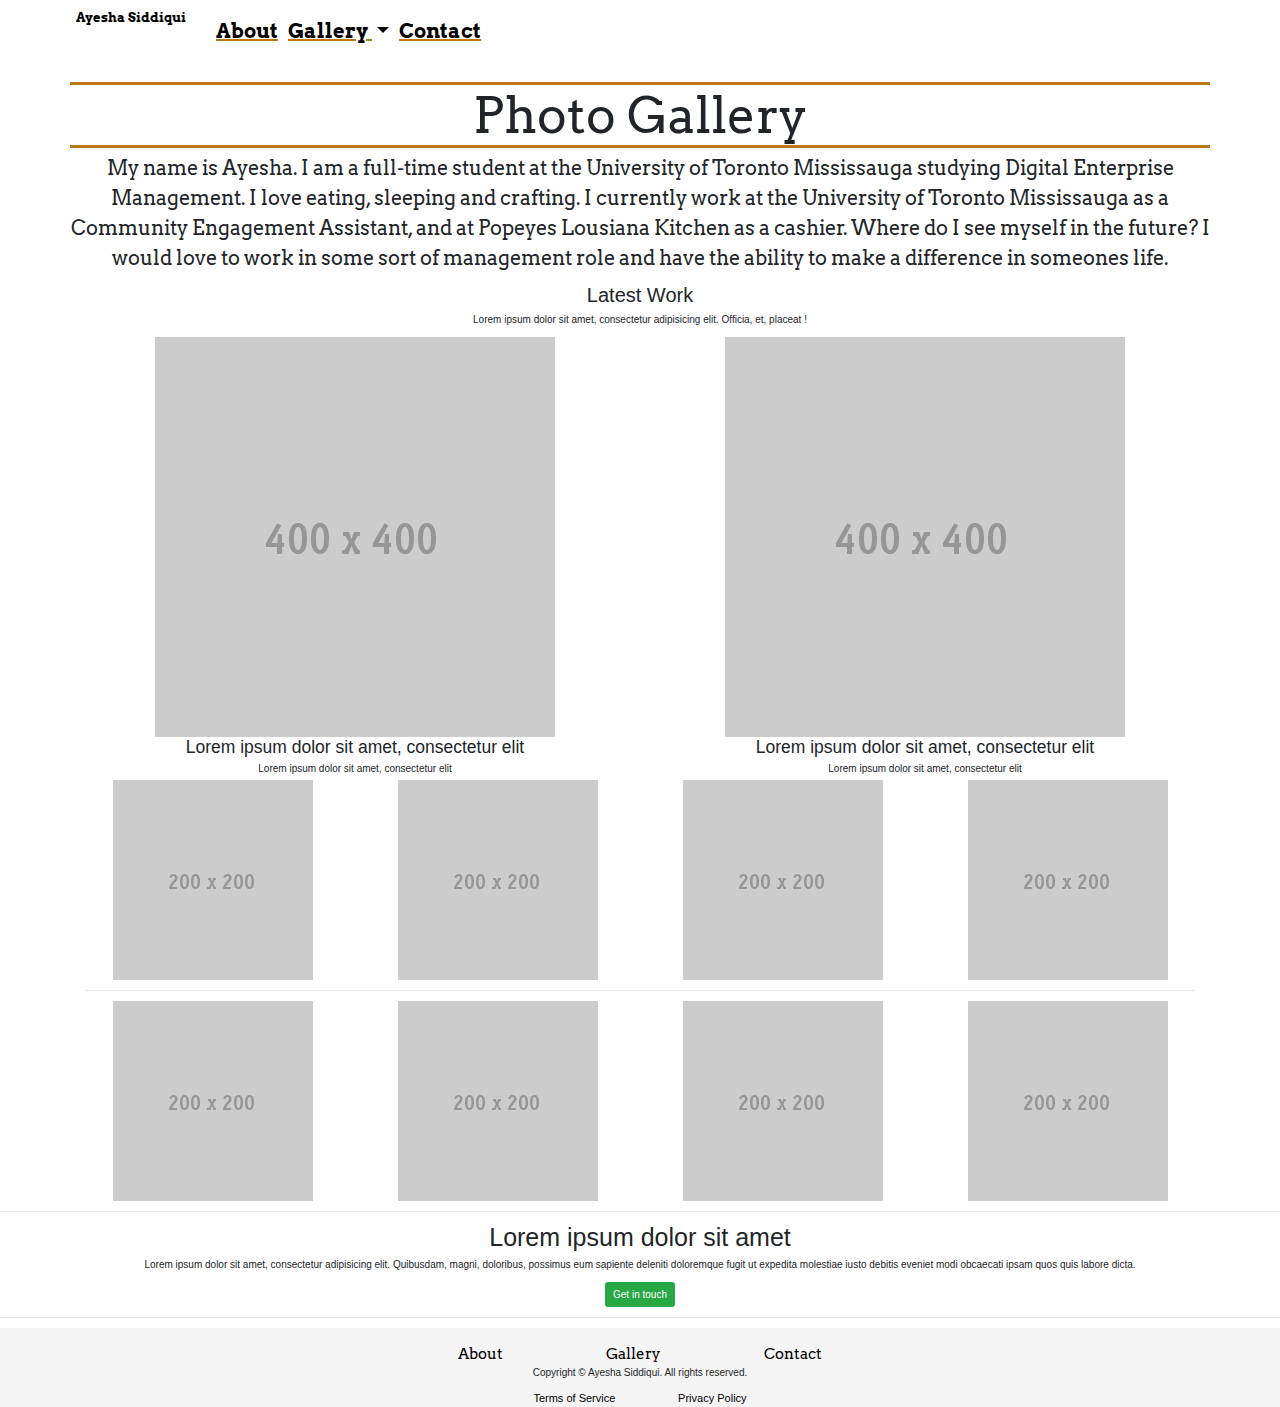
<file: html/template.html>
<!DOCTYPE html>
<html lang="en">
<head>
<meta charset="UTF-8">
<meta http-equiv="X-UA-Compatible" content="IE=edge">
<meta name="viewport" content="width=device-width, initial-scale=1">
<title>Bootstrap Portfolio template</title>

<!-- Bootstrap -->
<link rel="stylesheet" href="../css/bootstrap.css">
<link rel="stylesheet" href="../css/custom.css">
 <link rel="stylesheet" href="https://maxcdn.bootstrapcdn.com/bootstrap/4.1.3/css/bootstrap.min.css">

  <script src="https://ajax.googleapis.com/ajax/libs/jquery/3.3.1/jquery.min.js"></script>
  <script src="https://cdnjs.cloudflare.com/ajax/libs/popper.js/1.14.3/umd/popper.min.js"></script>
  <script src="https://maxcdn.bootstrapcdn.com/bootstrap/4.1.3/js/bootstrap.min.js"></script>
  
<style>
@import url('https://fonts.googleapis.com/css?family=Arvo');
</style>



<!-- HTML5 shim and Respond.js for IE8 support of HTML5 elements and media queries -->
<!-- WARNING: Respond.js doesn't work if you view the page via file:// -->
<!--[if lt IE 9]>
      <script src="https://oss.maxcdn.com/html5shiv/3.7.2/html5shiv.min.js"></script>
      <script src="https://oss.maxcdn.com/respond/1.4.2/respond.min.js"></script>
    <![endif]-->
</head>

<body>

<nav class="navbar navbar-expand-sm">
  <!-- Brand -->
  <a class="navbar-brand" href="#">Ayesha Siddiqui</a>

  <!-- Links -->
  <ul class="navbar-nav" >
    <li class="nav-item">
      <a class="nav-link" href="#">About</a>
    </li>
      <li class="nav-item dropdown">
      <a class="nav-link dropdown-toggle" href="#" id="navbardrop" data-toggle="dropdown">
        Gallery
      </a>
      <div class="dropdown-menu">
        <a class="dropdown-item" href="#">Photo</a>
        <a class="dropdown-item" href="#">Video</a>
      </div>
    </li>
	 <li class="nav-item">
      <a class="nav-link" href="#">Contact</a>
    </li>

  
  </ul>
</nav>

<section>
  <div class="container">
    <div class="row">
          <div class="media-body">
            <h2 class="media-heading">Photo Gallery</h2>
         	<p>My name is Ayesha. I am a full-time student at the University of Toronto Mississauga studying Digital Enterprise Management. I love eating, sleeping and crafting. I currently work at the University of Toronto Mississauga as a Community Engagement Assistant, and at Popeyes Lousiana Kitchen as a cashier. Where do I see myself in the future? I would love to work in some sort of management role and have the ability to make a difference in someones life.   </p>
			</div>
        </div>
    <!-- <div class="col-lg-4 col-md-4 col-sm-6">
        <div class="media">
          <div class="media-left"> <a href="#"> <img class="media-object" src="../images/35X35.gif" alt="..."> </a> </div>
          <div class="media-body">
            <h2 class="media-heading">Media heading</h2>
            Cras sit amet nibh libero, in gravida nulla. Nulla vel metus scelerisque ante sollicitudin commodo. Cras purus odio, vestibulum in vulputate at, tempus viverra turpis. </div>
        </div>
      </div> 
      <div class="col-lg-4 col-md-4 col-sm-6">
        <div class="media">
          <div class="media-left"> <a href="#"> <img class="media-object" src="../images/35X35.gif" alt="..."></a></div>
          <div class="media-body">
            <h2 class="media-heading">Media heading</h2>
            Cras sit amet nibh libero, in gravida nulla. Nulla vel metus scelerisque ante sollicitudin commodo. Cras purus odio, vestibulum in vulputate at, tempus viverra turpis. </div>
        </div>
      </div> -->
    </div>
</section>


<section>
	<div class="container">
		<div class="row">
        	<div class="col-lg-12 text-center">
            	<h2>Latest Work</h2>
            	<p>Lorem ipsum dolor sit amet, consectetur adipisicing elit. Officia, et, placeat !</p>
            </div>
        </div>
        <div class="row">
        	<div class="col-md-6 text-center">
            	<img src="../images/400x400.gif" alt="">
                <h3>Lorem ipsum dolor sit amet, consectetur elit</h3>
                <h6>Lorem ipsum dolor sit amet, consectetur elit</h6>
            </div>
        	<div class="col-md-6 text-center">
            	<img src="../images/400x400.gif" alt="">
                <h3>Lorem ipsum dolor sit amet, consectetur elit</h3>
                <h6>Lorem ipsum dolor sit amet, consectetur elit</h6>
            </div>
        </div>
        <div class="row">
        	<div class="col-md-3 text-center col-sm-6 col-xs-6"><img src="../images/200x200.gif" alt=""></div>
        	<div class="col-md-3 text-center col-sm-6 col-xs-6"><img src="../images/200x200.gif" alt=""></div>
			<div class="col-md-3 text-center col-sm-6 col-xs-6 hidden-xs hidden-sm"><img src="../images/200x200.gif" alt=""></div>
        	<div class="col-md-3 text-center col-sm-6 col-xs-6 hidden-xs hidden-sm"><img src="../images/200x200.gif" alt=""></div>
      </div>
      <hr>
        <div class="row">
          <div class="col-md-3 text-center col-sm-6 col-xs-6"><img src="../images/200x200.gif" alt=""></div>
          <div class="col-md-3 text-center col-sm-6 col-xs-6"><img src="../images/200x200.gif" alt=""></div>
          <div class="col-md-3 text-center col-sm-6 col-xs-6 hidden-xs hidden-sm"><img src="../images/200x200.gif" alt=""></div>
          <div class="col-md-3 text-center col-sm-6 col-xs-6 hidden-xs hidden-sm"><img src="../images/200x200.gif" alt=""></div>
        </div>
	</div>
</section>
<hr>
<section>
  <div class="container">
    <div class="row">
      <div class="col-lg-12 text-center">
        <h1>Lorem ipsum dolor sit amet</h1>
        <p>Lorem ipsum dolor sit amet, consectetur adipisicing elit. Quibusdam, magni, doloribus, possimus eum sapiente deleniti doloremque fugit ut expedita molestiae iusto debitis eveniet modi obcaecati ipsam quos quis labore dicta.</p>
		<button type="button" class="btn btn-success">Get in touch</button>
      </div>
    </div>
  </div>
</section>
<hr>

    <footer class="text-center">
  <div class="container">
    <div class="row">
    <div class="footer-navbar col-md-12">
	<a class="footer-item" href="#">About</a>	
	<a class="footer-item" href="#">Gallery</a>	
	<a class="footer-item" href="#">Contact</a>	
	</div> 
		<hr>
	<div class="col-xs-12">
        <p>Copyright © Ayesha Siddiqui. All rights reserved.</p>
      </div>
	<div class="bottom-part col-xs-12">
		<a class="bottom-item" href="#">Terms of Service</a>	
		<a class="bottom-item" href="#">Privacy Policy</a>
	</div>
    </div>
  </div>
</footer>
<!-- jQuery (necessary for Bootstrap's JavaScript plugins) --> 
<script src="../js/jquery-1.11.3.min.js"></script> 
<!-- Include all compiled plugins (below), or include individual files as needed --> 
<script src="../js/bootstrap.js"></script>
</body>
</html>
</file>
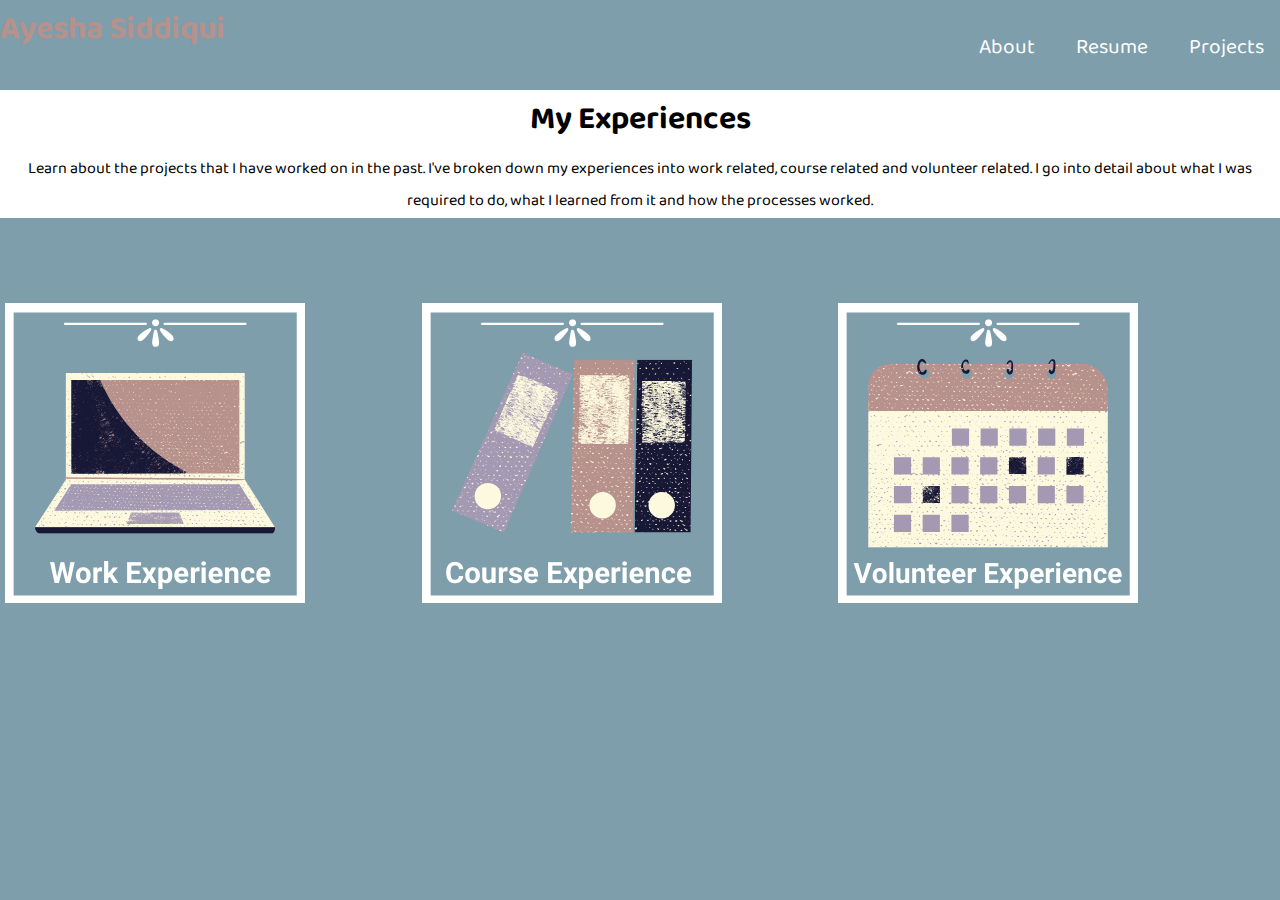
<file: portfolio/Projects.html>
<!doctype html>
<html>
<head>
<meta charset="UTF-8">
<title>Projects</title>
	<link href="https://fonts.googleapis.com/css2?family=Baloo+Bhaina+2&display=swap" rel="stylesheet">
	<link href="https://fonts.googleapis.com/css2?family=Roboto&display=swap" rel="stylesheet">
	<link rel="stylesheet" href="style.css">
</head>

<h1 id="name"> <a href="index.html">Ayesha Siddiqui</a></h1>

<div class="topnav"> 
	<a href="#about-page">About</a>
	<a href="Resume.html">Resume</a>
	<a href="Projects.html">Projects</a>
</div>
<body>

<div class="project-intro">
	<h1> My Experiences</h1>
	<p> Learn about the projects that I have worked on in the past. I've broken down my experiences into work related, course related and volunteer related. I go into detail about what I was required to do, what I learned from it and how the processes worked.</p>
</div>

<div class="row experiences">
<div class="column">	
	<a href="work-experience.html">
	<img src="images/work-experience-pic.png" id="work-experience-pic"></a>
</div>

<div class="column">	
	<img src="images/course-experience-pic.png" id="work-experience-pic">
</div>

<div class="column">	
	<img src="images/volunteer-experience-pic.png" id="work-experience-pic">
</div>

</div>
</body>
</html>
</file>
<file: css/custom.css>
.navbar-brand{
	font-family:'Arvo', serif;
	font-size: 30px;
	font-weight: bold;
	color:black;
	margin-left: 4em;
	position: relative;
	display: inline-block;
	float: left;
	
}

.navbar .navbar-expand-sm .navbar-brand{
	font-size: 30px;
	margin-top: 50px;
}

.navbar-brand:hover {
    color: #BB7815;
}

.nav-link{
	color: black;
	font-weight: bold;
	font-size: 20px;
	text-decoration: underline #BB7815;
	float: right;

}

.nav-link:hover{
		color:#BB7815;
}

.navbar-nav{
	float: right;
	font-family: 'Arvo', serif;
	font-weight: 900;
	display: flex;
	position: relative;
	margin-right: 12em;
	justify-content: space-around;

}

.navbar-inverse {
	background-color: white;
	border: none;
}

.dropdown-menu{
	font-family: 'Arvo', serif;
}

.dropdown-menu .dropdown-item{
	font-size: 15px;
}
.dropdown-menu .dropdown-item:hover{
	background-color: #BB7815;
}

/* home page styling */
.carousel-inner img {
       width: 100%;
      height: 600px;
  }

.carousel{
	margin: 0;
	padding: 0;
	margin-top: -5px;
}

.media-body{
	text-align: center;
	font-size: 20px;
	font-family: 'Arvo', serif;
}

.media-body .media-heading{
	font-size: 50px;
	text-align: center;
	border-top: medium solid #BB7815;
	border-bottom: medium solid #BB7815;
}

.hovereffect {
  width: 100%;
  height: 100%;
  float: left;
  overflow: hidden;
  position: relative;
  text-align: center;
  cursor: default;
}

.hovereffect .overlay {
  position: absolute;
  overflow: hidden;
  width: 80%;
  height: 80%;
  left: 10%;
  top: 10%;
bottom: 50%;
	margin-bottom: 10%;
  border-bottom: 2px solid #FFF;
  border-top: 2px solid #FFF;
  -webkit-transition: opacity 0.3s, -webkit-transform 0.3s;
  transition: opacity 0.3s, transform 0.3s;
  -webkit-transform: scale(0,1);
  -ms-transform: scale(0,1);
  transform: scale(0,1);
}

.hovereffect:hover .overlay {
  opacity: 1;
  filter: alpha(opacity=100);
  -webkit-transform: scale(1);
  -ms-transform: scale(1);
  transform: scale(1);
}

.hovereffect img {
  display: block;
  position: relative;
  -webkit-transition: all 0.35s;
  transition: all 0.35s;
}

.hovereffect:hover img {
  filter: url('data:image/svg+xml;charset=utf-8,<svg xmlns="http://www.w3.org/2000/svg"><filter id="filter"><feComponentTransfer color-interpolation-filters="sRGB"><feFuncR type="linear" slope="0.6" /><feFuncG type="linear" slope="0.6" /><feFuncB type="linear" slope="0.6" /></feComponentTransfer></filter></svg>#filter');
  filter: brightness(0.6);
  -webkit-filter: brightness(0.6);
}

.hovereffect h2 {
  text-transform: uppercase;
  text-align: center;
  position: relative;
  font-size: 25px;
  background-color: transparent;
  color: #FFF;
font-family: 'Arvo', serif;
  padding: 1em 0;
  opacity: 0;
  filter: alpha(opacity=0);
  -webkit-transition: opacity 0.35s, -webkit-transform 0.35s;
  transition: opacity 0.35s, transform 0.35s;
  -webkit-transform: translate3d(0,-100%,0);
  transform: translate3d(0,-100%,0);
margin-top: 30px;

}

.hovereffect a{
  color: #FFF;
	justify-content: center;
  padding: 1em 0;
  opacity: 0;
  filter: alpha(opacity=0);
  -webkit-transition: opacity 0.35s, -webkit-transform 0.35s;
  transition: opacity 0.35s, transform 0.35s;
  -webkit-transform: translate3d(0,100%,0);
  transform: translate3d(0,100%,0);
		text-decoration: none;
}

.hovereffect:hover a, .hovereffect:hover h2 {
  opacity: 1;
  filter: alpha(opacity=100);
  -webkit-transform: translate3d(0,0,0);
  transform: translate3d(0,0,0);
}

.caption p{
	font-size: 15px;
	font-family: 'Arvo', serif;
	text-align: center;
}

/* Resume Page Styling */

.resume{
	font-family: 'Arvo', serif;
	font-size: 15px;
	line-height: 30px;
	margin: 10px;
}

.resume-heading h2 {
	text-decoration: underline #249B97;
}

.resume h2{
	font-size: 20px;
	
}


.resume th{
	font-weight: bold;
	font-size: 18px;
}

td{
	border-bottom: thin #C1BDBC solid;
}
.progress{
	margin: 5px;
}

body #technical-skills{
	background-color: #F3CF9A;
	
}
body .volunteer{
	background-color: #F3CF9A;
	width: 100%;
	  
}

.progress-bar{
	background-color: #249B97 ;
	
}

.progress{
	width: 30em;
	height: 10px;
}
/* about page styling*/

.likes-dislikes{
	font-family: Segoe, "Segoe UI", "DejaVu Sans", "Trebuchet MS", Verdana, "sans-serif";
	font-size: 16px;
}

.likes-dislikes h2{
	font-family: 'Arvo', serif;
	font-size: 28px;
	font-weight: bold;
	text-decoration: underline #249B97;
}

.like-list{
	line-height: 35px;
}

.believe h4{
	font-weight: bold;
}

.believe p{
	font-size: 15px;
}

.my-image{
padding-left: 22em;
}
/* photo gallery styling */ 

.blurred-caption{
	
	display: inline-block;
	position: relative;
	font-family: 'Slabo 27px', serif;

}

.blurred-caption img{
	width: 100%;
	height: 100%;
	border-radius: 4px;
	transition: .3s;
}

.blurred-caption:hover img{
	filter: blur(2px) brightness(60%);
	box-shadow: 0 0 16px cyan;
	
}
.blurred-caption :not(img){
	position: absolute;
	top: 30%;
	z-index: 1;
	color: #fff;
	text-align: center;
	width: 100%;
	opacity: 0;
	transition: .3s;
	
}

.blurred-caption h3{
	top: 50%;
}

.blurred-caption:hover :not(img){
	opacity: 1;
		
}

.explnation{
	text-align: center;
	font-size: 20px;
	font-family: 'Arvo', serif;

}

.explnation .photo-heading{
	font-size: 50px;
	text-align: center;
	border-top: medium solid #BB7815;
	border-bottom: medium solid #BB7815;
}

* {
    box-sizing: border-box;
}

.header {
    text-align: center;
    padding: 32px;
}

.image {
  display: block;
  width: 100%;
  height: auto;
}

.overlay .effect{
 opacity: 0.5;
    filter: alpha(opacity=50);
}

/* contact page styling */

.questions h2{
	font-weight: bold;
}
.questions{
	font-family: 'Arvo', serif;
}

.form-control{
  width: 100%;
  padding: 12px 20px;
  margin: 8px 0;
  box-sizing: border-box;
  border: 2px solid #CFCFCF;
  border-radius: 4px;
 background-color: #E1E1E1;
}

.form-control:focus{
	background-color: white;
}

.form-group{
	font-size: 13px;
}

.math{
	font-size: 12px;
	
}

.container-radio {
    display: block;
    position: relative;
    padding-left: 35px;
    margin-bottom: 12px;
    cursor: pointer;
    font-size: 12px;
	font-family: 'Arvo', serif;
    -webkit-user-select: none;
    -moz-user-select: none;
    -ms-user-select: none;
    user-select: none;
}

.container-radio input {
    position: absolute;
    opacity: 0;
    cursor: pointer;
}

.checkmark {
    position: absolute;
    top: 0;
    left: 0;
    height: 25px;
    width: 25px;
    background-color: #eee;
    border-radius: 40%;
}

.container-radio:hover input ~ .checkmark {
    background-color: #ccc;
}

.container-radio input:checked ~ .checkmark {
    background-color: #BB7815;
}

.checkmark:after {
    content: "";
    position: absolute;
    display: none;
}

.container-radio input:checked ~ .checkmark:after {
    display: block;
}

.container-radio .checkmark:after {
 	top: 9px;
	left: 9px;
	width: 8px;
	height: 8px;
	border-radius: 50%;
	background: pink;
}


.button{
  padding: 5px 8px;
  text-align: center;
  text-decoration: none;
  display: inline-block;
  font-size: 12px;
  margin: 7px 5px;
  cursor: pointer;
  background-color: black;
  color: white;
  border: 2px solid black;
  border-radius: 30px;
}

.button:hover {
  background-color: #BB7815; 
  color: white;
}
footer{
	background-color:#F4F4F4;
	padding-top: 15px;
}
.footer-navbar .footer-item{
	color: black;
	font-size: 15px;
	margin: 50px;
	font-family: 'Arvo', serif;
}
.footer-navbar .footer-item:hover{
	color: #BB7815;
}

.bottom-part .bottom-item{
	color: black;
	font-size: 11px;
	margin: 30px;
}

.fa {
  padding: 25px;
  font-size: 30px;
  width: 30px;
  height: 30px;
  text-align: center;
  text-decoration: none;
  margin:  20px;
  border-radius: 100%;
	line-height: 5px;
	
}

.fa:hover {
    color:#BB7815;
	text-decoration: none;
}

.fa-facebook {
  color: black;
  font-weight: bold;

		
	
}

.fa-twitter {

  color: black;
  font-weight: bold;
}



.fa-linkedin {

  color: black;
  font-weight: bold;
}



.fa-instagram {

  color: black;
  font-weight: bold;
}
.icons{
	text-align: center;
	display: inline-block;

}
</file>
<file: portfolio/style.css>
@charset "UTF-8";
/* CSS Document */

*{
	padding: 0;
	margin: 0;

}
body {
  height: 50vh;
	width: 100%;
	background-color: #7D9EAA;
}



/* moving text styling */
#logo{
	position: absolute;
	top: 30%;
	left: 50%;
	transform: translate(-50%, -50%);
	animation: fill 0.5s ease forwards 4s;
	padding-bottom: 0;
	margin-bottom: 0;
	
}

#ayesha{
	position: absolute;
	top: 55%;
	left: 50%;
		transform: translate(-50%, -50%);
		
			animation: fill 0.5s ease forwards 4s;
}

#logo path:nth-child(1){
	stroke-dasharray: 1069px;
	stroke-dashoffset: 1069px;
	animation: line-anim 3.5s ease forwards;
}

#logo path:nth-child(2){
	stroke-dasharray: 1030px;
	stroke-dashoffset: 1030px;
	animation: line-anim 3.5s ease forwards 0.3s;
}

#logo path:nth-child(3){
	stroke-dasharray: 478px;
	stroke-dashoffset: 478px;
	animation: line-anim 3.5s ease forwards 0.6s;
}

	@keyframes line-anim {
		to {
	stroke-dashoffset: 0;
	}
	}

	@keyframes fill{
		from{
			fill: transparent;
		}
		to{
			fill: white;
		}
	}

#ayesha path:nth-child(1){
	stroke-dasharray: 315.2px;
	stroke-dashoffset: 315.2;
	animation: line-anim 2s ease forwards;
}
#ayesha path:nth-child(2){
	stroke-dasharray: 129.2px;
	stroke-dashoffset: 129.2px;
	animation: line-anim 2s ease forwards 0.3s;
}
#ayesha path:nth-child(3){
	stroke-dasharray: 928.8px;
	stroke-dashoffset: 928.8px;
	animation: line-anim 2s ease forwards 0.6s;
}
#ayesha path:nth-child(4){
	stroke-dasharray: 680.9px;
	stroke-dashoffset: 680.9px;
	animation: line-anim 2s ease forwards 0.9s;
}
#ayesha path:nth-child(5){
	stroke-dasharray: 596.4px;
	stroke-dashoffset: 596.4px;
	animation: line-anim 2s ease forwards 1.2s;
}
#ayesha path:nth-child(6){
	stroke-dasharray: 715.6px;
	stroke-dashoffset: 715.6px;
	animation: line-anim 2s ease forwards 1.5s;
}
#ayesha path:nth-child(7){
	stroke-dasharray: 581.6px;
	stroke-dashoffset: 581.6px;
	animation: line-anim 2s ease forwards 1.8s;
}

#ayesha path:nth-child(8){
	stroke-dasharray: 663.5px;
	stroke-dashoffset: 663.5px;
	animation: line-anim 2s ease forwards 2.1s;
}

#ayesha path:nth-child(9){
	stroke-dasharray: 703.3px;
	stroke-dashoffset: 703.3px;
	animation: line-anim 2s ease forwards 2.4s;
}

#ayesha path:nth-child(10){
	stroke-dasharray: 77.4px;
	stroke-dashoffset: 77.4px;
	animation: line-anim 2s ease forwards 2.7s;
}

	@keyframes line-anim {
		to {
	stroke-dashoffset: 0;
	}
	}

	@keyframes fill{
		from{
			fill: transparent;
		}
		to{
			fill: white;
		}
	}

.moving-text{
	height: 100vh;
	background: #7D9EAA;
	
}



.about-section{
	height: 70vh;
	background:  #A499B3;
	box-sizing: border-box;
}
	

#name{
	float: left;
	text-decoration: none !important;
	font-family: 'Baloo Bhaina 2', cursive;
	color: #fff !important;
	background-color: #7D9EAA;
}

#name a:hover{
	color: #B7918C !important;
	text-decoration: none;
}

#name a:visited{
	text-decoration: none;
}


header{

	font-size: 25px;
	background-color: #7D9EAA;
	

}
.topnav{
	overflow: hidden;
	font-family: 'Baloo Bhaina 2', cursive;
	text-align: right;
	background-color: #7D9EAA;
	color: white !important;
	font-size: 45px;
}

.topnav a {
	color: white;
	text-align: center;
	padding: 14px 16px;
	text-decoration: none;
	font-size: 21px;
}

.topnav a:hover{
	color: #B7918C !important;
	text-decoration: none;
}

.topnav a.active{
	color: #7293A0;
}



.intro{
	font-family: 'Baloo Bhaina 2', cursive;
	color: white;
	text-align: center;
	background-color: #7D9EAA;
	margin-top: 60vh;
	box-sizing: border-box;
	animation-duration: 4.5s;
	animation-name: appear;
}

@keyframes appear{
	from{
		opacity: 0;
	}
	to{
		opacity: 1;
	}
}




.about{
	font-family: 'Baloo Bhaina 2', cursive;
	color: #171736;
	text-align: center;
	margin-top: 0;


}

.about-title{
	font-size: 50px;
	color: white;
	
}


.column {
  float: left;
  width: 33.33%;
  padding: 5px;
}

/* Clearfix (clear floats) */
.row::after {
  content: "";
  clear: both;
  display: table;

}

/* Responsive layout - makes the three columns stack on top of each other instead of next to each other */
@media screen and (max-width: 500px) {
  .column {
    width: 100%;
  }
}

.row {
  display: flex;
}

.column {
  flex: 33.33%;
  padding: 5px;
}

.flip-card {
  background-color: transparent;
  border-radius: 50%;
  perspective: 1000px;
margin: 20px 20px 10px 100px;

	
}

.flip-card-inner {
  position: relative;
  width: 100%;
  height: 100%;
  text-align: center;
  transition: transform 0.6s;
  transform-style: preserve-3d;
  box-shadow: 0 4px 8px 0 rgba(0,0,0,0.2);
  border-radius: 50%;

}

.flip-card:hover .flip-card-inner {
  transform: rotateY(180deg);
}

.flip-card-front, .flip-card-back {
  position: absolute;
  width: 100%;
  height: 100%;
  border-radius: 50%;

  -webkit-backface-visibility: hidden;
  backface-visibility: hidden;

}

.flip-card-front {
  background-color: #bbb;
  color: black;
    border-radius: 50%;

}
.flip-card-back {
  background-color: #7D9EAA;
  color: white;
  transform: rotateY(180deg);
  border-radius: 50%;
   
}

.flip-card-back h1{
	text-align: left;
}

.list{
	text-align: left;
	margin-left: 30px;
	  border-radius: 50%;

}

/* project page styling */
.project-intro{
	font-family: 'Baloo Bhaina 2', cursive;
	color: black;
	text-align: center;
	background-color: white;
}

.experiences{
	padding-top: 80px;
	align-items: center;
	margin-right: 30px;
}

/* work-experience page styling */

#work-experience{
		font-family: 'Baloo Bhaina 2', cursive;
	}

#work-experience h1{
	font-family: 'Baloo Bhaina 2', cursive;
	color: white;
	text-align: center;
	font-size: 50px;
	text-decoration: underline;
}
#work-experience section h3{
	text-align: center;
	font-size: 30px;
}

/* product development */

#plushies{
	background-color: #7D9EAA;
	color: white;
	height: 100vh;
	background-color: #7D9EAA;
}

#pd-desc{
	float: right;
	padding-top: 10px;
	margin-bottom: 0;
	padding-bottom: 0;
}

#pd-my-role{
	text-align: center;
  box-sizing: border-box;
  width: 45em;
  height: 16em;
  padding: 30px;  
  border: 5px solid white;
  background-color: #171736;


}
 #plushies h4{
 	text-align: center;
 	text-decoration: bold;
 	margin-top: 55px;
 	padding-top: 45vh;
 	letter-spacing: 2px;
	line-height: 1.6;
	font-size: 20px;
 }

 #plushies p{
 	text-align: justify;
 	margin-top: 0;
 	font-family: 'Roboto', sans-serif;
	letter-spacing: 2px;
	line-height: 1.6;
	font-size: 15px;
	padding-right: 50px;
 }

/* reasearch */
#research{
	background-color: #A499B3;
	color: white;
	height: 100vh;
}

 #research h4{
 	text-align: center;
 	text-decoration: bold;
 	padding-top: 40vh;
 	letter-spacing: 2px;
	line-height: 1.6;
	font-size: 20px;
 }

 #research p{
 	text-align: justify;
 	margin-top: 0;
 	font-family: 'Roboto', sans-serif;
	letter-spacing: 2px;
	line-height: 1.6;
	font-size: 15px;
	padding-right: 50px;
 }
#research-desc{
	float: right;
	padding-top: 30px;
	margin-bottom: 0;
	padding-bottom: 0;
}
#research-my-role{
		text-align: center;
  box-sizing: border-box;
  width: 45em;
  height: 11em;
  padding: 30px;  
  border: 5px solid white;
  background-color: #171736;
}

/* o-week */
#o-week{
background-color: #B7918C;
	color: white;
		height: 100vh;
}

 #o-week h4{
 	text-align: center;
 	text-decoration: bold;
 	padding-top: 8vh;
 	letter-spacing: 2px;
	line-height: 1.6;
	font-size: 20px;
 }

 #o-week p{
 	text-align: justify;
 	margin-top: 0;
 	font-family: 'Roboto', sans-serif;
	letter-spacing: 2px;
	line-height: 1.6;
	font-size: 15px;
	padding-right: 50px;
 }

#oweek-my-role{
		text-align: center;
  box-sizing: border-box;
  width: 45em;
  height: 19em;
  padding: 30px;  
  border: 5px solid white;
  background-color: #171736;
}

/* winter welcome */

#winterw{
background-color: #fff;
	color: black;
		height: 100vh;
}

 #winterw h4{
 	text-align: center;
 	text-decoration: bold;
 	padding-top: 8vh;
 	letter-spacing: 2px;
	line-height: 1.6;
	font-size: 20px;
 }

 #winterw p{
 	text-align: justify;
 	margin-top: 0;
 	font-family: 'Roboto', sans-serif;
	letter-spacing: 2px;
	line-height: 1.6;
	font-size: 15px;
	padding-right: 50px;
 }

#winterw-my-role{
		text-align: center;
  box-sizing: border-box;
  width: 45em;
  height: 15em;
  padding: 30px;  
  border: 5px solid white;
  background-color: #171736;
  color: white;
}

/* awards night */

#awards{
background-color: #7D9EAA;
	color: white;
		height: 100vh;
}


 #awards h4{
 	text-align: center;
 	text-decoration: bold;
 	padding-top: 8vh;
 	letter-spacing: 2px;
	line-height: 1.6;
	font-size: 20px;
 }

 #awards p{
 	text-align: justify;
 	margin-top: 0;
 	font-family: 'Roboto', sans-serif;
	letter-spacing: 2px;
	line-height: 1.6;
	font-size: 15px;
	padding-right: 50px;
 }

#awards-my-role{
		text-align: center;
  box-sizing: border-box;
  width: 45em;
  height: 15em;
  padding: 30px;  
  border: 5px solid white;
  background-color: #171736;
}

/* popeyes */
#popeyes{
	background-color: #A499B3;
	color: white;
		height: 100vh;
}

 #popeyes h4{
 	text-align: center;
 	text-decoration: bold;
  	padding-top: 8vh;
 	letter-spacing: 2px;
	line-height: 1.6;
	font-size: 20px;
 }

 #popeyes p{
 	text-align: justify;
 	margin-top: 0;
 	font-family: 'Roboto', sans-serif;
	letter-spacing: 2px;
	line-height: 1.6;
	font-size: 15px;
	padding-right: 50px;
 }

#popeyes-my-role{
	text-align: center !important;
  box-sizing: border-box;
  width: 45em;
  height: 13em;
  padding: 30px;  
  border: 5px solid white;
  background-color: #171736;
  width: 95%;
}

#popeyes-my-role p{
	text-align: justify;
}
</file>
